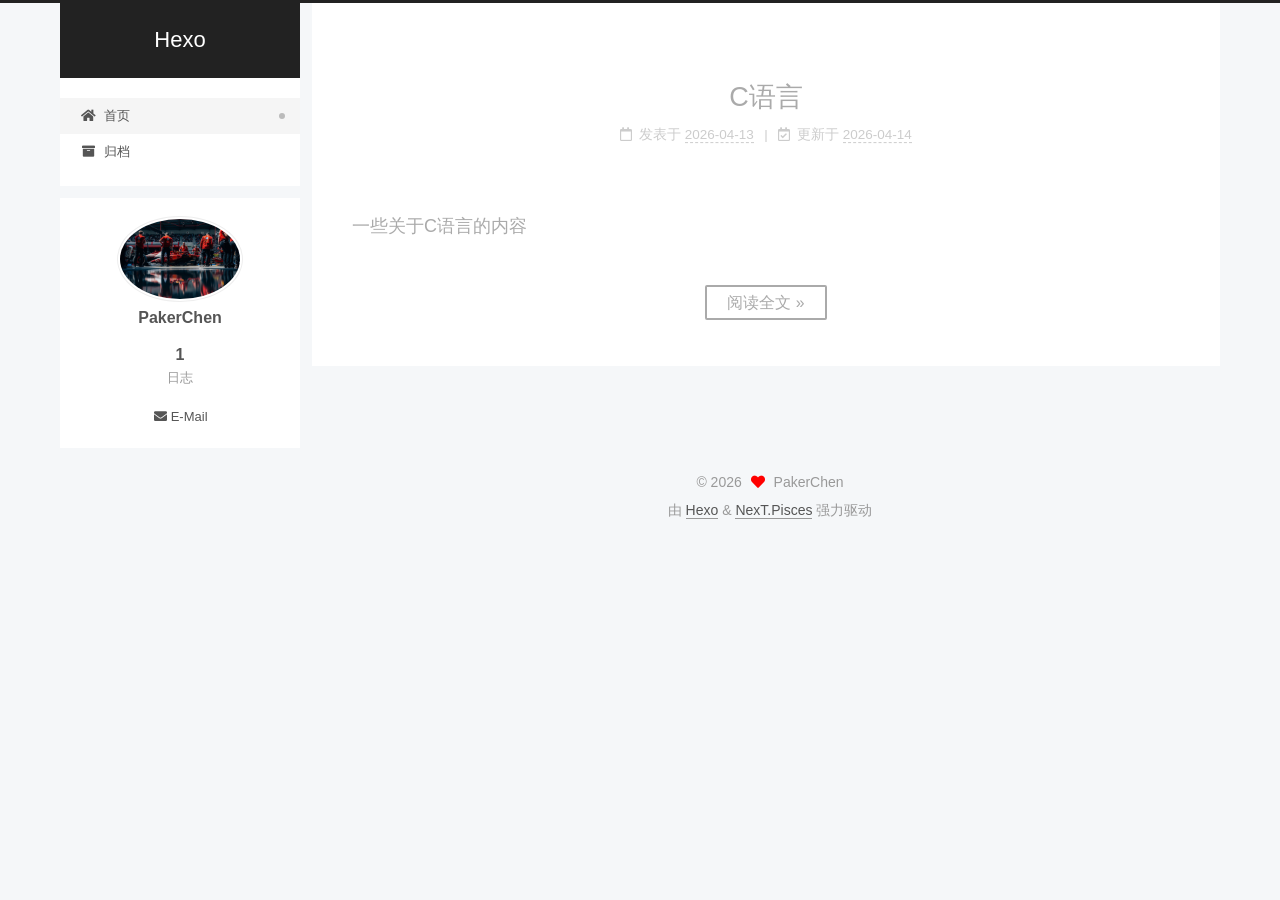
<file: index.html>
<!DOCTYPE html>
<html lang="zh-CN">
<head>
  <meta charset="UTF-8">
<meta name="viewport" content="width=device-width, initial-scale=1, maximum-scale=2">
<meta name="theme-color" content="#222">
<meta name="generator" content="Hexo 8.1.1">
  <link rel="apple-touch-icon" sizes="180x180" href="/images/apple-touch-icon-next.png">
  <link rel="icon" type="image/png" sizes="32x32" href="/images/favicon-32x32-next.png">
  <link rel="icon" type="image/png" sizes="16x16" href="/images/favicon-16x16-next.png">
  <link rel="mask-icon" href="/images/logo.svg" color="#222">

<link rel="stylesheet" href="/css/main.css">


<link rel="stylesheet" href="/lib/font-awesome/css/all.min.css">

<script id="hexo-configurations">
    var NexT = window.NexT || {};
    var CONFIG = {"hostname":"example.com","root":"/","scheme":"Pisces","version":"7.8.0","exturl":false,"sidebar":{"position":"left","display":"post","padding":18,"offset":12,"onmobile":false},"copycode":{"enable":false,"show_result":false,"style":null},"back2top":{"enable":true,"sidebar":false,"scrollpercent":false},"bookmark":{"enable":false,"color":"#222","save":"auto"},"fancybox":false,"mediumzoom":false,"lazyload":false,"pangu":false,"comments":{"style":"tabs","active":null,"storage":true,"lazyload":false,"nav":null},"algolia":{"hits":{"per_page":10},"labels":{"input_placeholder":"Search for Posts","hits_empty":"We didn't find any results for the search: ${query}","hits_stats":"${hits} results found in ${time} ms"}},"localsearch":{"enable":false,"trigger":"auto","top_n_per_article":1,"unescape":false,"preload":false},"motion":{"enable":true,"async":false,"transition":{"post_block":"fadeIn","post_header":"slideDownIn","post_body":"slideDownIn","coll_header":"slideLeftIn","sidebar":"slideUpIn"}}};
  </script>

  <meta property="og:type" content="website">
<meta property="og:title" content="Hexo">
<meta property="og:url" content="http://example.com/index.html">
<meta property="og:site_name" content="Hexo">
<meta property="og:locale" content="zh_CN">
<meta property="article:author" content="PakerChen">
<meta name="twitter:card" content="summary">

<link rel="canonical" href="http://example.com/">


<script id="page-configurations">
  // https://hexo.io/docs/variables.html
  CONFIG.page = {
    sidebar: "",
    isHome : true,
    isPost : false,
    lang   : 'zh-CN'
  };
</script>

  <title>Hexo</title>
  






  <noscript>
  <style>
  .use-motion .brand,
  .use-motion .menu-item,
  .sidebar-inner,
  .use-motion .post-block,
  .use-motion .pagination,
  .use-motion .comments,
  .use-motion .post-header,
  .use-motion .post-body,
  .use-motion .collection-header { opacity: initial; }

  .use-motion .site-title,
  .use-motion .site-subtitle {
    opacity: initial;
    top: initial;
  }

  .use-motion .logo-line-before i { left: initial; }
  .use-motion .logo-line-after i { right: initial; }
  </style>
</noscript>

</head>

<body itemscope itemtype="http://schema.org/WebPage">
  <div class="container use-motion">
    <div class="headband"></div>

    <header class="header" itemscope itemtype="http://schema.org/WPHeader">
      <div class="header-inner"><div class="site-brand-container">
  <div class="site-nav-toggle">
    <div class="toggle" aria-label="切换导航栏">
      <span class="toggle-line toggle-line-first"></span>
      <span class="toggle-line toggle-line-middle"></span>
      <span class="toggle-line toggle-line-last"></span>
    </div>
  </div>

  <div class="site-meta">

    <a href="/" class="brand" rel="start">
      <span class="logo-line-before"><i></i></span>
      <h1 class="site-title">Hexo</h1>
      <span class="logo-line-after"><i></i></span>
    </a>
  </div>

  <div class="site-nav-right">
    <div class="toggle popup-trigger">
    </div>
  </div>
</div>




<nav class="site-nav">
  <ul id="menu" class="main-menu menu">
        <li class="menu-item menu-item-home">

    <a href="/" rel="section"><i class="fa fa-home fa-fw"></i>首页</a>

  </li>
        <li class="menu-item menu-item-archives">

    <a href="/archives/" rel="section"><i class="fa fa-archive fa-fw"></i>归档</a>

  </li>
  </ul>
</nav>




</div>
    </header>

    
  <div class="back-to-top">
    <i class="fa fa-arrow-up"></i>
    <span>0%</span>
  </div>


    <main class="main">
      <div class="main-inner">
        <div class="content-wrap">
          

          <div class="content index posts-expand">
            
      
  
  
  <article itemscope itemtype="http://schema.org/Article" class="post-block" lang="zh-CN">
    <link itemprop="mainEntityOfPage" href="http://example.com/2026/04/13/my-first-blog/">

    <span hidden itemprop="author" itemscope itemtype="http://schema.org/Person">
      <meta itemprop="image" content="/images/ferrari.jpg">
      <meta itemprop="name" content="PakerChen">
      <meta itemprop="description" content="">
    </span>

    <span hidden itemprop="publisher" itemscope itemtype="http://schema.org/Organization">
      <meta itemprop="name" content="Hexo">
    </span>
      <header class="post-header">
        <h2 class="post-title" itemprop="name headline">
          
            <a href="/2026/04/13/my-first-blog/" class="post-title-link" itemprop="url">C语言</a>
        </h2>

        <div class="post-meta">
            <span class="post-meta-item">
              <span class="post-meta-item-icon">
                <i class="far fa-calendar"></i>
              </span>
              <span class="post-meta-item-text">发表于</span>

              <time title="创建时间：2026-04-13 20:50:56" itemprop="dateCreated datePublished" datetime="2026-04-13T20:50:56+08:00">2026-04-13</time>
            </span>
              <span class="post-meta-item">
                <span class="post-meta-item-icon">
                  <i class="far fa-calendar-check"></i>
                </span>
                <span class="post-meta-item-text">更新于</span>
                <time title="修改时间：2026-04-14 20:14:00" itemprop="dateModified" datetime="2026-04-14T20:14:00+08:00">2026-04-14</time>
              </span>

          

        </div>
      </header>

    
    
    
    <div class="post-body" itemprop="articleBody">

      
          <p>一些关于C语言的内容</p>
          <!--noindex-->
            <div class="post-button">
              <a class="btn" href="/2026/04/13/my-first-blog/#more" rel="contents">
                阅读全文 &raquo;
              </a>
            </div>
          <!--/noindex-->
        
      
    </div>

    
    
    
      <footer class="post-footer">
        <div class="post-eof"></div>
      </footer>
  </article>
  
  
  


  



          </div>
          

<script>
  window.addEventListener('tabs:register', () => {
    let { activeClass } = CONFIG.comments;
    if (CONFIG.comments.storage) {
      activeClass = localStorage.getItem('comments_active') || activeClass;
    }
    if (activeClass) {
      let activeTab = document.querySelector(`a[href="#comment-${activeClass}"]`);
      if (activeTab) {
        activeTab.click();
      }
    }
  });
  if (CONFIG.comments.storage) {
    window.addEventListener('tabs:click', event => {
      if (!event.target.matches('.tabs-comment .tab-content .tab-pane')) return;
      let commentClass = event.target.classList[1];
      localStorage.setItem('comments_active', commentClass);
    });
  }
</script>

        </div>
          
  
  <div class="toggle sidebar-toggle">
    <span class="toggle-line toggle-line-first"></span>
    <span class="toggle-line toggle-line-middle"></span>
    <span class="toggle-line toggle-line-last"></span>
  </div>

  <aside class="sidebar">
    <div class="sidebar-inner">

      <ul class="sidebar-nav motion-element">
        <li class="sidebar-nav-toc">
          文章目录
        </li>
        <li class="sidebar-nav-overview">
          站点概览
        </li>
      </ul>

      <!--noindex-->
      <div class="post-toc-wrap sidebar-panel">
      </div>
      <!--/noindex-->

      <div class="site-overview-wrap sidebar-panel">
        <div class="site-author motion-element" itemprop="author" itemscope itemtype="http://schema.org/Person">
    <img class="site-author-image" itemprop="image" alt="PakerChen"
      src="/images/ferrari.jpg">
  <p class="site-author-name" itemprop="name">PakerChen</p>
  <div class="site-description" itemprop="description"></div>
</div>
<div class="site-state-wrap motion-element">
  <nav class="site-state">
      <div class="site-state-item site-state-posts">
          <a href="/archives/">
        
          <span class="site-state-item-count">1</span>
          <span class="site-state-item-name">日志</span>
        </a>
      </div>
  </nav>
</div>
  <div class="links-of-author motion-element">
      <span class="links-of-author-item">
        <a href="mailto:jiantaocuc@163.com" title="E-Mail → mailto:jiantaocuc@163.com" rel="noopener" target="_blank"><i class="fa fa-envelope fa-fw"></i>E-Mail</a>
      </span>
  </div>



      </div>

    </div>
  </aside>
  <div id="sidebar-dimmer"></div>


      </div>
    </main>

    <footer class="footer">
      <div class="footer-inner">
        

        

<div class="copyright">
  
  &copy; 
  <span itemprop="copyrightYear">2026</span>
  <span class="with-love">
    <i class="fa fa-heart"></i>
  </span>
  <span class="author" itemprop="copyrightHolder">PakerChen</span>
</div>
  <div class="powered-by">由 <a href="https://hexo.io/" class="theme-link" rel="noopener" target="_blank">Hexo</a> & <a href="https://pisces.theme-next.org/" class="theme-link" rel="noopener" target="_blank">NexT.Pisces</a> 强力驱动
  </div>

        








      </div>
    </footer>
  </div>

  
  <script src="/lib/anime.min.js"></script>
  <script src="/lib/velocity/velocity.min.js"></script>
  <script src="/lib/velocity/velocity.ui.min.js"></script>

<script src="/js/utils.js"></script>

<script src="/js/motion.js"></script>


<script src="/js/schemes/pisces.js"></script>


<script src="/js/next-boot.js"></script>




  















  

  

</body>
</html>
</file>
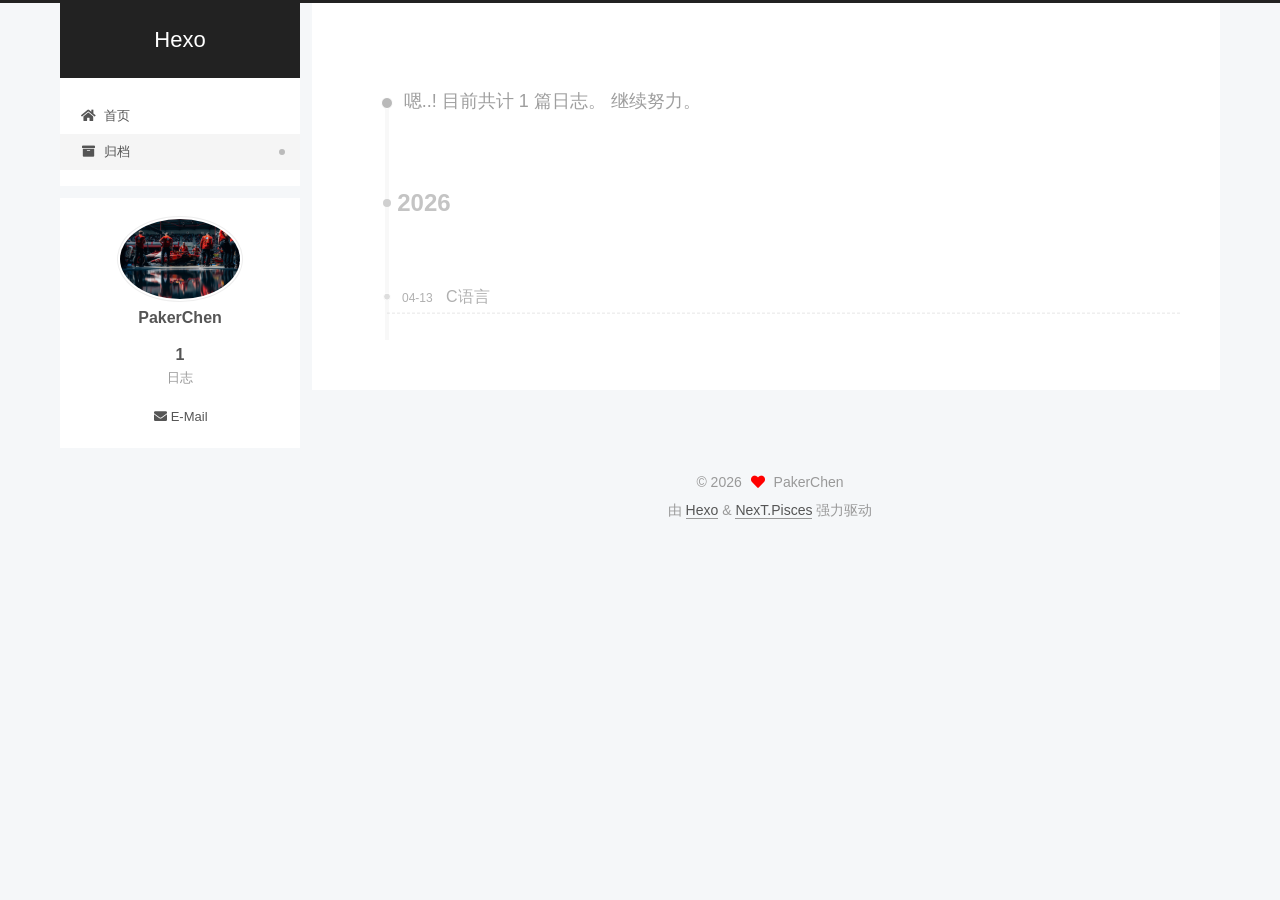
<file: archives/index.html>
<!DOCTYPE html>
<html lang="zh-CN">
<head>
  <meta charset="UTF-8">
<meta name="viewport" content="width=device-width, initial-scale=1, maximum-scale=2">
<meta name="theme-color" content="#222">
<meta name="generator" content="Hexo 8.1.1">
  <link rel="apple-touch-icon" sizes="180x180" href="/images/apple-touch-icon-next.png">
  <link rel="icon" type="image/png" sizes="32x32" href="/images/favicon-32x32-next.png">
  <link rel="icon" type="image/png" sizes="16x16" href="/images/favicon-16x16-next.png">
  <link rel="mask-icon" href="/images/logo.svg" color="#222">

<link rel="stylesheet" href="/css/main.css">


<link rel="stylesheet" href="/lib/font-awesome/css/all.min.css">

<script id="hexo-configurations">
    var NexT = window.NexT || {};
    var CONFIG = {"hostname":"example.com","root":"/","scheme":"Pisces","version":"7.8.0","exturl":false,"sidebar":{"position":"left","display":"post","padding":18,"offset":12,"onmobile":false},"copycode":{"enable":false,"show_result":false,"style":null},"back2top":{"enable":true,"sidebar":false,"scrollpercent":false},"bookmark":{"enable":false,"color":"#222","save":"auto"},"fancybox":false,"mediumzoom":false,"lazyload":false,"pangu":false,"comments":{"style":"tabs","active":null,"storage":true,"lazyload":false,"nav":null},"algolia":{"hits":{"per_page":10},"labels":{"input_placeholder":"Search for Posts","hits_empty":"We didn't find any results for the search: ${query}","hits_stats":"${hits} results found in ${time} ms"}},"localsearch":{"enable":false,"trigger":"auto","top_n_per_article":1,"unescape":false,"preload":false},"motion":{"enable":true,"async":false,"transition":{"post_block":"fadeIn","post_header":"slideDownIn","post_body":"slideDownIn","coll_header":"slideLeftIn","sidebar":"slideUpIn"}}};
  </script>

  <meta property="og:type" content="website">
<meta property="og:title" content="Hexo">
<meta property="og:url" content="http://example.com/archives/index.html">
<meta property="og:site_name" content="Hexo">
<meta property="og:locale" content="zh_CN">
<meta property="article:author" content="PakerChen">
<meta name="twitter:card" content="summary">

<link rel="canonical" href="http://example.com/archives/">


<script id="page-configurations">
  // https://hexo.io/docs/variables.html
  CONFIG.page = {
    sidebar: "",
    isHome : false,
    isPost : false,
    lang   : 'zh-CN'
  };
</script>

  <title>归档 | Hexo</title>
  






  <noscript>
  <style>
  .use-motion .brand,
  .use-motion .menu-item,
  .sidebar-inner,
  .use-motion .post-block,
  .use-motion .pagination,
  .use-motion .comments,
  .use-motion .post-header,
  .use-motion .post-body,
  .use-motion .collection-header { opacity: initial; }

  .use-motion .site-title,
  .use-motion .site-subtitle {
    opacity: initial;
    top: initial;
  }

  .use-motion .logo-line-before i { left: initial; }
  .use-motion .logo-line-after i { right: initial; }
  </style>
</noscript>

</head>

<body itemscope itemtype="http://schema.org/WebPage">
  <div class="container use-motion">
    <div class="headband"></div>

    <header class="header" itemscope itemtype="http://schema.org/WPHeader">
      <div class="header-inner"><div class="site-brand-container">
  <div class="site-nav-toggle">
    <div class="toggle" aria-label="切换导航栏">
      <span class="toggle-line toggle-line-first"></span>
      <span class="toggle-line toggle-line-middle"></span>
      <span class="toggle-line toggle-line-last"></span>
    </div>
  </div>

  <div class="site-meta">

    <a href="/" class="brand" rel="start">
      <span class="logo-line-before"><i></i></span>
      <h1 class="site-title">Hexo</h1>
      <span class="logo-line-after"><i></i></span>
    </a>
  </div>

  <div class="site-nav-right">
    <div class="toggle popup-trigger">
    </div>
  </div>
</div>




<nav class="site-nav">
  <ul id="menu" class="main-menu menu">
        <li class="menu-item menu-item-home">

    <a href="/" rel="section"><i class="fa fa-home fa-fw"></i>首页</a>

  </li>
        <li class="menu-item menu-item-archives">

    <a href="/archives/" rel="section"><i class="fa fa-archive fa-fw"></i>归档</a>

  </li>
  </ul>
</nav>




</div>
    </header>

    
  <div class="back-to-top">
    <i class="fa fa-arrow-up"></i>
    <span>0%</span>
  </div>


    <main class="main">
      <div class="main-inner">
        <div class="content-wrap">
          

          <div class="content archive">
            

  
  
  
  <div class="post-block">
    <div class="posts-collapse">
      <div class="collection-title">
        <span class="collection-header">嗯..! 目前共计 1 篇日志。 继续努力。</span>
      </div>

      
    <div class="collection-year">
      <span class="collection-header">2026</span>
    </div>

  <article itemscope itemtype="http://schema.org/Article">
    <header class="post-header">

      <div class="post-meta">
        <time itemprop="dateCreated"
              datetime="2026-04-13T20:50:56+08:00"
              content="2026-04-13">
          04-13
        </time>
      </div>

      <div class="post-title">
          <a class="post-title-link" href="/2026/04/13/my-first-blog/" itemprop="url">
            <span itemprop="name">C语言</span>
          </a>
      </div>

    </header>
  </article>


    </div>
  </div>
  
  
  

  



          </div>
          

<script>
  window.addEventListener('tabs:register', () => {
    let { activeClass } = CONFIG.comments;
    if (CONFIG.comments.storage) {
      activeClass = localStorage.getItem('comments_active') || activeClass;
    }
    if (activeClass) {
      let activeTab = document.querySelector(`a[href="#comment-${activeClass}"]`);
      if (activeTab) {
        activeTab.click();
      }
    }
  });
  if (CONFIG.comments.storage) {
    window.addEventListener('tabs:click', event => {
      if (!event.target.matches('.tabs-comment .tab-content .tab-pane')) return;
      let commentClass = event.target.classList[1];
      localStorage.setItem('comments_active', commentClass);
    });
  }
</script>

        </div>
          
  
  <div class="toggle sidebar-toggle">
    <span class="toggle-line toggle-line-first"></span>
    <span class="toggle-line toggle-line-middle"></span>
    <span class="toggle-line toggle-line-last"></span>
  </div>

  <aside class="sidebar">
    <div class="sidebar-inner">

      <ul class="sidebar-nav motion-element">
        <li class="sidebar-nav-toc">
          文章目录
        </li>
        <li class="sidebar-nav-overview">
          站点概览
        </li>
      </ul>

      <!--noindex-->
      <div class="post-toc-wrap sidebar-panel">
      </div>
      <!--/noindex-->

      <div class="site-overview-wrap sidebar-panel">
        <div class="site-author motion-element" itemprop="author" itemscope itemtype="http://schema.org/Person">
    <img class="site-author-image" itemprop="image" alt="PakerChen"
      src="/images/ferrari.jpg">
  <p class="site-author-name" itemprop="name">PakerChen</p>
  <div class="site-description" itemprop="description"></div>
</div>
<div class="site-state-wrap motion-element">
  <nav class="site-state">
      <div class="site-state-item site-state-posts">
          <a href="/archives/">
        
          <span class="site-state-item-count">1</span>
          <span class="site-state-item-name">日志</span>
        </a>
      </div>
  </nav>
</div>
  <div class="links-of-author motion-element">
      <span class="links-of-author-item">
        <a href="mailto:jiantaocuc@163.com" title="E-Mail → mailto:jiantaocuc@163.com" rel="noopener" target="_blank"><i class="fa fa-envelope fa-fw"></i>E-Mail</a>
      </span>
  </div>



      </div>

    </div>
  </aside>
  <div id="sidebar-dimmer"></div>


      </div>
    </main>

    <footer class="footer">
      <div class="footer-inner">
        

        

<div class="copyright">
  
  &copy; 
  <span itemprop="copyrightYear">2026</span>
  <span class="with-love">
    <i class="fa fa-heart"></i>
  </span>
  <span class="author" itemprop="copyrightHolder">PakerChen</span>
</div>
  <div class="powered-by">由 <a href="https://hexo.io/" class="theme-link" rel="noopener" target="_blank">Hexo</a> & <a href="https://pisces.theme-next.org/" class="theme-link" rel="noopener" target="_blank">NexT.Pisces</a> 强力驱动
  </div>

        








      </div>
    </footer>
  </div>

  
  <script src="/lib/anime.min.js"></script>
  <script src="/lib/velocity/velocity.min.js"></script>
  <script src="/lib/velocity/velocity.ui.min.js"></script>

<script src="/js/utils.js"></script>

<script src="/js/motion.js"></script>


<script src="/js/schemes/pisces.js"></script>


<script src="/js/next-boot.js"></script>




  















  

  

</body>
</html>
</file>
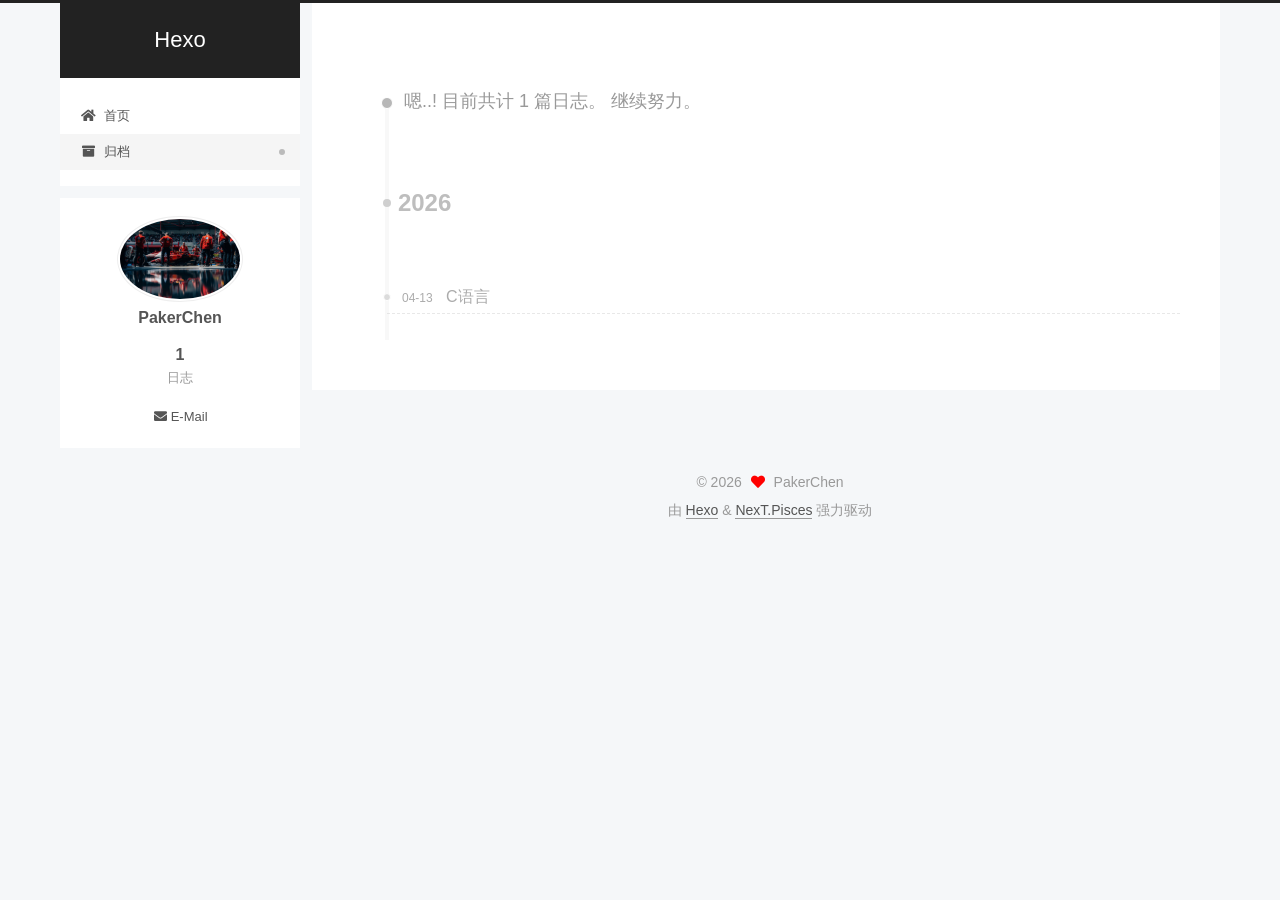
<file: archives/2026/index.html>
<!DOCTYPE html>
<html lang="zh-CN">
<head>
  <meta charset="UTF-8">
<meta name="viewport" content="width=device-width, initial-scale=1, maximum-scale=2">
<meta name="theme-color" content="#222">
<meta name="generator" content="Hexo 8.1.1">
  <link rel="apple-touch-icon" sizes="180x180" href="/images/apple-touch-icon-next.png">
  <link rel="icon" type="image/png" sizes="32x32" href="/images/favicon-32x32-next.png">
  <link rel="icon" type="image/png" sizes="16x16" href="/images/favicon-16x16-next.png">
  <link rel="mask-icon" href="/images/logo.svg" color="#222">

<link rel="stylesheet" href="/css/main.css">


<link rel="stylesheet" href="/lib/font-awesome/css/all.min.css">

<script id="hexo-configurations">
    var NexT = window.NexT || {};
    var CONFIG = {"hostname":"example.com","root":"/","scheme":"Pisces","version":"7.8.0","exturl":false,"sidebar":{"position":"left","display":"post","padding":18,"offset":12,"onmobile":false},"copycode":{"enable":false,"show_result":false,"style":null},"back2top":{"enable":true,"sidebar":false,"scrollpercent":false},"bookmark":{"enable":false,"color":"#222","save":"auto"},"fancybox":false,"mediumzoom":false,"lazyload":false,"pangu":false,"comments":{"style":"tabs","active":null,"storage":true,"lazyload":false,"nav":null},"algolia":{"hits":{"per_page":10},"labels":{"input_placeholder":"Search for Posts","hits_empty":"We didn't find any results for the search: ${query}","hits_stats":"${hits} results found in ${time} ms"}},"localsearch":{"enable":false,"trigger":"auto","top_n_per_article":1,"unescape":false,"preload":false},"motion":{"enable":true,"async":false,"transition":{"post_block":"fadeIn","post_header":"slideDownIn","post_body":"slideDownIn","coll_header":"slideLeftIn","sidebar":"slideUpIn"}}};
  </script>

  <meta property="og:type" content="website">
<meta property="og:title" content="Hexo">
<meta property="og:url" content="http://example.com/archives/2026/index.html">
<meta property="og:site_name" content="Hexo">
<meta property="og:locale" content="zh_CN">
<meta property="article:author" content="PakerChen">
<meta name="twitter:card" content="summary">

<link rel="canonical" href="http://example.com/archives/2026/">


<script id="page-configurations">
  // https://hexo.io/docs/variables.html
  CONFIG.page = {
    sidebar: "",
    isHome : false,
    isPost : false,
    lang   : 'zh-CN'
  };
</script>

  <title>归档 | Hexo</title>
  






  <noscript>
  <style>
  .use-motion .brand,
  .use-motion .menu-item,
  .sidebar-inner,
  .use-motion .post-block,
  .use-motion .pagination,
  .use-motion .comments,
  .use-motion .post-header,
  .use-motion .post-body,
  .use-motion .collection-header { opacity: initial; }

  .use-motion .site-title,
  .use-motion .site-subtitle {
    opacity: initial;
    top: initial;
  }

  .use-motion .logo-line-before i { left: initial; }
  .use-motion .logo-line-after i { right: initial; }
  </style>
</noscript>

</head>

<body itemscope itemtype="http://schema.org/WebPage">
  <div class="container use-motion">
    <div class="headband"></div>

    <header class="header" itemscope itemtype="http://schema.org/WPHeader">
      <div class="header-inner"><div class="site-brand-container">
  <div class="site-nav-toggle">
    <div class="toggle" aria-label="切换导航栏">
      <span class="toggle-line toggle-line-first"></span>
      <span class="toggle-line toggle-line-middle"></span>
      <span class="toggle-line toggle-line-last"></span>
    </div>
  </div>

  <div class="site-meta">

    <a href="/" class="brand" rel="start">
      <span class="logo-line-before"><i></i></span>
      <h1 class="site-title">Hexo</h1>
      <span class="logo-line-after"><i></i></span>
    </a>
  </div>

  <div class="site-nav-right">
    <div class="toggle popup-trigger">
    </div>
  </div>
</div>




<nav class="site-nav">
  <ul id="menu" class="main-menu menu">
        <li class="menu-item menu-item-home">

    <a href="/" rel="section"><i class="fa fa-home fa-fw"></i>首页</a>

  </li>
        <li class="menu-item menu-item-archives">

    <a href="/archives/" rel="section"><i class="fa fa-archive fa-fw"></i>归档</a>

  </li>
  </ul>
</nav>




</div>
    </header>

    
  <div class="back-to-top">
    <i class="fa fa-arrow-up"></i>
    <span>0%</span>
  </div>


    <main class="main">
      <div class="main-inner">
        <div class="content-wrap">
          

          <div class="content archive">
            

  
  
  
  <div class="post-block">
    <div class="posts-collapse">
      <div class="collection-title">
        <span class="collection-header">嗯..! 目前共计 1 篇日志。 继续努力。</span>
      </div>

      
    <div class="collection-year">
      <span class="collection-header">2026</span>
    </div>

  <article itemscope itemtype="http://schema.org/Article">
    <header class="post-header">

      <div class="post-meta">
        <time itemprop="dateCreated"
              datetime="2026-04-13T20:50:56+08:00"
              content="2026-04-13">
          04-13
        </time>
      </div>

      <div class="post-title">
          <a class="post-title-link" href="/2026/04/13/my-first-blog/" itemprop="url">
            <span itemprop="name">C语言</span>
          </a>
      </div>

    </header>
  </article>


    </div>
  </div>
  
  
  

  



          </div>
          

<script>
  window.addEventListener('tabs:register', () => {
    let { activeClass } = CONFIG.comments;
    if (CONFIG.comments.storage) {
      activeClass = localStorage.getItem('comments_active') || activeClass;
    }
    if (activeClass) {
      let activeTab = document.querySelector(`a[href="#comment-${activeClass}"]`);
      if (activeTab) {
        activeTab.click();
      }
    }
  });
  if (CONFIG.comments.storage) {
    window.addEventListener('tabs:click', event => {
      if (!event.target.matches('.tabs-comment .tab-content .tab-pane')) return;
      let commentClass = event.target.classList[1];
      localStorage.setItem('comments_active', commentClass);
    });
  }
</script>

        </div>
          
  
  <div class="toggle sidebar-toggle">
    <span class="toggle-line toggle-line-first"></span>
    <span class="toggle-line toggle-line-middle"></span>
    <span class="toggle-line toggle-line-last"></span>
  </div>

  <aside class="sidebar">
    <div class="sidebar-inner">

      <ul class="sidebar-nav motion-element">
        <li class="sidebar-nav-toc">
          文章目录
        </li>
        <li class="sidebar-nav-overview">
          站点概览
        </li>
      </ul>

      <!--noindex-->
      <div class="post-toc-wrap sidebar-panel">
      </div>
      <!--/noindex-->

      <div class="site-overview-wrap sidebar-panel">
        <div class="site-author motion-element" itemprop="author" itemscope itemtype="http://schema.org/Person">
    <img class="site-author-image" itemprop="image" alt="PakerChen"
      src="/images/ferrari.jpg">
  <p class="site-author-name" itemprop="name">PakerChen</p>
  <div class="site-description" itemprop="description"></div>
</div>
<div class="site-state-wrap motion-element">
  <nav class="site-state">
      <div class="site-state-item site-state-posts">
          <a href="/archives/">
        
          <span class="site-state-item-count">1</span>
          <span class="site-state-item-name">日志</span>
        </a>
      </div>
  </nav>
</div>
  <div class="links-of-author motion-element">
      <span class="links-of-author-item">
        <a href="mailto:jiantaocuc@163.com" title="E-Mail → mailto:jiantaocuc@163.com" rel="noopener" target="_blank"><i class="fa fa-envelope fa-fw"></i>E-Mail</a>
      </span>
  </div>



      </div>

    </div>
  </aside>
  <div id="sidebar-dimmer"></div>


      </div>
    </main>

    <footer class="footer">
      <div class="footer-inner">
        

        

<div class="copyright">
  
  &copy; 
  <span itemprop="copyrightYear">2026</span>
  <span class="with-love">
    <i class="fa fa-heart"></i>
  </span>
  <span class="author" itemprop="copyrightHolder">PakerChen</span>
</div>
  <div class="powered-by">由 <a href="https://hexo.io/" class="theme-link" rel="noopener" target="_blank">Hexo</a> & <a href="https://pisces.theme-next.org/" class="theme-link" rel="noopener" target="_blank">NexT.Pisces</a> 强力驱动
  </div>

        








      </div>
    </footer>
  </div>

  
  <script src="/lib/anime.min.js"></script>
  <script src="/lib/velocity/velocity.min.js"></script>
  <script src="/lib/velocity/velocity.ui.min.js"></script>

<script src="/js/utils.js"></script>

<script src="/js/motion.js"></script>


<script src="/js/schemes/pisces.js"></script>


<script src="/js/next-boot.js"></script>




  















  

  

</body>
</html>
</file>
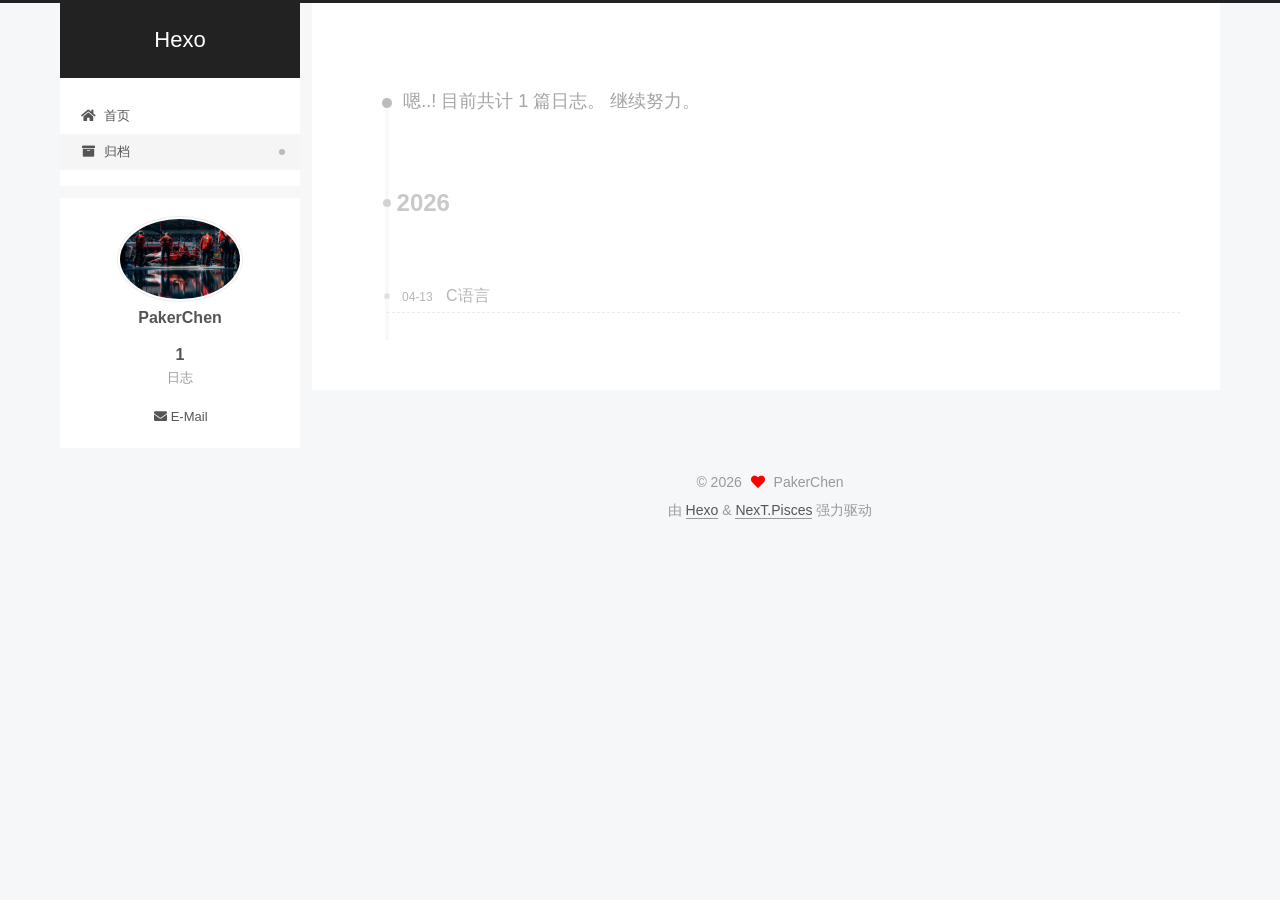
<file: archives/2026/04/index.html>
<!DOCTYPE html>
<html lang="zh-CN">
<head>
  <meta charset="UTF-8">
<meta name="viewport" content="width=device-width, initial-scale=1, maximum-scale=2">
<meta name="theme-color" content="#222">
<meta name="generator" content="Hexo 8.1.1">
  <link rel="apple-touch-icon" sizes="180x180" href="/images/apple-touch-icon-next.png">
  <link rel="icon" type="image/png" sizes="32x32" href="/images/favicon-32x32-next.png">
  <link rel="icon" type="image/png" sizes="16x16" href="/images/favicon-16x16-next.png">
  <link rel="mask-icon" href="/images/logo.svg" color="#222">

<link rel="stylesheet" href="/css/main.css">


<link rel="stylesheet" href="/lib/font-awesome/css/all.min.css">

<script id="hexo-configurations">
    var NexT = window.NexT || {};
    var CONFIG = {"hostname":"example.com","root":"/","scheme":"Pisces","version":"7.8.0","exturl":false,"sidebar":{"position":"left","display":"post","padding":18,"offset":12,"onmobile":false},"copycode":{"enable":false,"show_result":false,"style":null},"back2top":{"enable":true,"sidebar":false,"scrollpercent":false},"bookmark":{"enable":false,"color":"#222","save":"auto"},"fancybox":false,"mediumzoom":false,"lazyload":false,"pangu":false,"comments":{"style":"tabs","active":null,"storage":true,"lazyload":false,"nav":null},"algolia":{"hits":{"per_page":10},"labels":{"input_placeholder":"Search for Posts","hits_empty":"We didn't find any results for the search: ${query}","hits_stats":"${hits} results found in ${time} ms"}},"localsearch":{"enable":false,"trigger":"auto","top_n_per_article":1,"unescape":false,"preload":false},"motion":{"enable":true,"async":false,"transition":{"post_block":"fadeIn","post_header":"slideDownIn","post_body":"slideDownIn","coll_header":"slideLeftIn","sidebar":"slideUpIn"}}};
  </script>

  <meta property="og:type" content="website">
<meta property="og:title" content="Hexo">
<meta property="og:url" content="http://example.com/archives/2026/04/index.html">
<meta property="og:site_name" content="Hexo">
<meta property="og:locale" content="zh_CN">
<meta property="article:author" content="PakerChen">
<meta name="twitter:card" content="summary">

<link rel="canonical" href="http://example.com/archives/2026/04/">


<script id="page-configurations">
  // https://hexo.io/docs/variables.html
  CONFIG.page = {
    sidebar: "",
    isHome : false,
    isPost : false,
    lang   : 'zh-CN'
  };
</script>

  <title>归档 | Hexo</title>
  






  <noscript>
  <style>
  .use-motion .brand,
  .use-motion .menu-item,
  .sidebar-inner,
  .use-motion .post-block,
  .use-motion .pagination,
  .use-motion .comments,
  .use-motion .post-header,
  .use-motion .post-body,
  .use-motion .collection-header { opacity: initial; }

  .use-motion .site-title,
  .use-motion .site-subtitle {
    opacity: initial;
    top: initial;
  }

  .use-motion .logo-line-before i { left: initial; }
  .use-motion .logo-line-after i { right: initial; }
  </style>
</noscript>

</head>

<body itemscope itemtype="http://schema.org/WebPage">
  <div class="container use-motion">
    <div class="headband"></div>

    <header class="header" itemscope itemtype="http://schema.org/WPHeader">
      <div class="header-inner"><div class="site-brand-container">
  <div class="site-nav-toggle">
    <div class="toggle" aria-label="切换导航栏">
      <span class="toggle-line toggle-line-first"></span>
      <span class="toggle-line toggle-line-middle"></span>
      <span class="toggle-line toggle-line-last"></span>
    </div>
  </div>

  <div class="site-meta">

    <a href="/" class="brand" rel="start">
      <span class="logo-line-before"><i></i></span>
      <h1 class="site-title">Hexo</h1>
      <span class="logo-line-after"><i></i></span>
    </a>
  </div>

  <div class="site-nav-right">
    <div class="toggle popup-trigger">
    </div>
  </div>
</div>




<nav class="site-nav">
  <ul id="menu" class="main-menu menu">
        <li class="menu-item menu-item-home">

    <a href="/" rel="section"><i class="fa fa-home fa-fw"></i>首页</a>

  </li>
        <li class="menu-item menu-item-archives">

    <a href="/archives/" rel="section"><i class="fa fa-archive fa-fw"></i>归档</a>

  </li>
  </ul>
</nav>




</div>
    </header>

    
  <div class="back-to-top">
    <i class="fa fa-arrow-up"></i>
    <span>0%</span>
  </div>


    <main class="main">
      <div class="main-inner">
        <div class="content-wrap">
          

          <div class="content archive">
            

  
  
  
  <div class="post-block">
    <div class="posts-collapse">
      <div class="collection-title">
        <span class="collection-header">嗯..! 目前共计 1 篇日志。 继续努力。</span>
      </div>

      
    <div class="collection-year">
      <span class="collection-header">2026</span>
    </div>

  <article itemscope itemtype="http://schema.org/Article">
    <header class="post-header">

      <div class="post-meta">
        <time itemprop="dateCreated"
              datetime="2026-04-13T20:50:56+08:00"
              content="2026-04-13">
          04-13
        </time>
      </div>

      <div class="post-title">
          <a class="post-title-link" href="/2026/04/13/my-first-blog/" itemprop="url">
            <span itemprop="name">C语言</span>
          </a>
      </div>

    </header>
  </article>


    </div>
  </div>
  
  
  

  



          </div>
          

<script>
  window.addEventListener('tabs:register', () => {
    let { activeClass } = CONFIG.comments;
    if (CONFIG.comments.storage) {
      activeClass = localStorage.getItem('comments_active') || activeClass;
    }
    if (activeClass) {
      let activeTab = document.querySelector(`a[href="#comment-${activeClass}"]`);
      if (activeTab) {
        activeTab.click();
      }
    }
  });
  if (CONFIG.comments.storage) {
    window.addEventListener('tabs:click', event => {
      if (!event.target.matches('.tabs-comment .tab-content .tab-pane')) return;
      let commentClass = event.target.classList[1];
      localStorage.setItem('comments_active', commentClass);
    });
  }
</script>

        </div>
          
  
  <div class="toggle sidebar-toggle">
    <span class="toggle-line toggle-line-first"></span>
    <span class="toggle-line toggle-line-middle"></span>
    <span class="toggle-line toggle-line-last"></span>
  </div>

  <aside class="sidebar">
    <div class="sidebar-inner">

      <ul class="sidebar-nav motion-element">
        <li class="sidebar-nav-toc">
          文章目录
        </li>
        <li class="sidebar-nav-overview">
          站点概览
        </li>
      </ul>

      <!--noindex-->
      <div class="post-toc-wrap sidebar-panel">
      </div>
      <!--/noindex-->

      <div class="site-overview-wrap sidebar-panel">
        <div class="site-author motion-element" itemprop="author" itemscope itemtype="http://schema.org/Person">
    <img class="site-author-image" itemprop="image" alt="PakerChen"
      src="/images/ferrari.jpg">
  <p class="site-author-name" itemprop="name">PakerChen</p>
  <div class="site-description" itemprop="description"></div>
</div>
<div class="site-state-wrap motion-element">
  <nav class="site-state">
      <div class="site-state-item site-state-posts">
          <a href="/archives/">
        
          <span class="site-state-item-count">1</span>
          <span class="site-state-item-name">日志</span>
        </a>
      </div>
  </nav>
</div>
  <div class="links-of-author motion-element">
      <span class="links-of-author-item">
        <a href="mailto:jiantaocuc@163.com" title="E-Mail → mailto:jiantaocuc@163.com" rel="noopener" target="_blank"><i class="fa fa-envelope fa-fw"></i>E-Mail</a>
      </span>
  </div>



      </div>

    </div>
  </aside>
  <div id="sidebar-dimmer"></div>


      </div>
    </main>

    <footer class="footer">
      <div class="footer-inner">
        

        

<div class="copyright">
  
  &copy; 
  <span itemprop="copyrightYear">2026</span>
  <span class="with-love">
    <i class="fa fa-heart"></i>
  </span>
  <span class="author" itemprop="copyrightHolder">PakerChen</span>
</div>
  <div class="powered-by">由 <a href="https://hexo.io/" class="theme-link" rel="noopener" target="_blank">Hexo</a> & <a href="https://pisces.theme-next.org/" class="theme-link" rel="noopener" target="_blank">NexT.Pisces</a> 强力驱动
  </div>

        








      </div>
    </footer>
  </div>

  
  <script src="/lib/anime.min.js"></script>
  <script src="/lib/velocity/velocity.min.js"></script>
  <script src="/lib/velocity/velocity.ui.min.js"></script>

<script src="/js/utils.js"></script>

<script src="/js/motion.js"></script>


<script src="/js/schemes/pisces.js"></script>


<script src="/js/next-boot.js"></script>




  















  

  

</body>
</html>
</file>
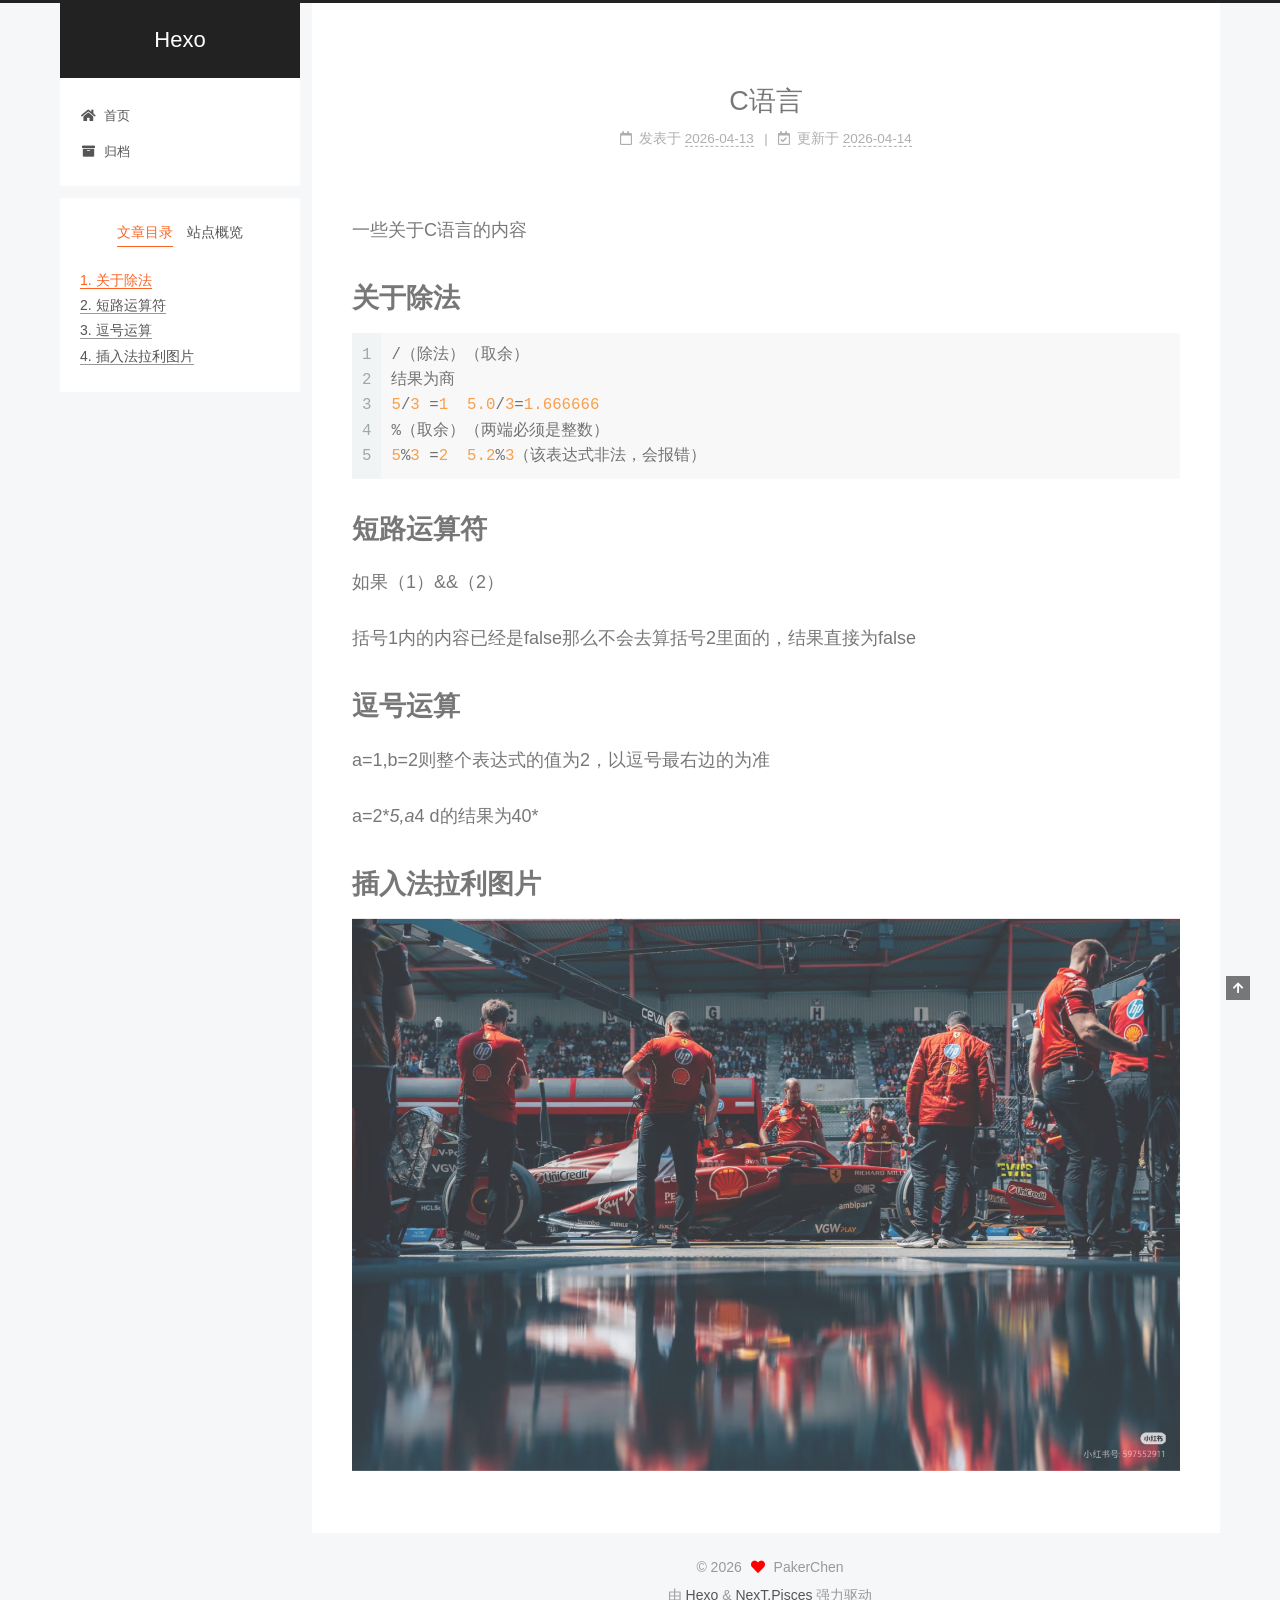
<file: 2026/04/13/my-first-blog/index.html>
<!DOCTYPE html>
<html lang="zh-CN">
<head>
  <meta charset="UTF-8">
<meta name="viewport" content="width=device-width, initial-scale=1, maximum-scale=2">
<meta name="theme-color" content="#222">
<meta name="generator" content="Hexo 8.1.1">
  <link rel="apple-touch-icon" sizes="180x180" href="/images/apple-touch-icon-next.png">
  <link rel="icon" type="image/png" sizes="32x32" href="/images/favicon-32x32-next.png">
  <link rel="icon" type="image/png" sizes="16x16" href="/images/favicon-16x16-next.png">
  <link rel="mask-icon" href="/images/logo.svg" color="#222">

<link rel="stylesheet" href="/css/main.css">


<link rel="stylesheet" href="/lib/font-awesome/css/all.min.css">

<script id="hexo-configurations">
    var NexT = window.NexT || {};
    var CONFIG = {"hostname":"example.com","root":"/","scheme":"Pisces","version":"7.8.0","exturl":false,"sidebar":{"position":"left","display":"post","padding":18,"offset":12,"onmobile":false},"copycode":{"enable":false,"show_result":false,"style":null},"back2top":{"enable":true,"sidebar":false,"scrollpercent":false},"bookmark":{"enable":false,"color":"#222","save":"auto"},"fancybox":false,"mediumzoom":false,"lazyload":false,"pangu":false,"comments":{"style":"tabs","active":null,"storage":true,"lazyload":false,"nav":null},"algolia":{"hits":{"per_page":10},"labels":{"input_placeholder":"Search for Posts","hits_empty":"We didn't find any results for the search: ${query}","hits_stats":"${hits} results found in ${time} ms"}},"localsearch":{"enable":false,"trigger":"auto","top_n_per_article":1,"unescape":false,"preload":false},"motion":{"enable":true,"async":false,"transition":{"post_block":"fadeIn","post_header":"slideDownIn","post_body":"slideDownIn","coll_header":"slideLeftIn","sidebar":"slideUpIn"}}};
  </script>

  <meta name="description" content="一些关于C语言的内容">
<meta property="og:type" content="article">
<meta property="og:title" content="C语言">
<meta property="og:url" content="http://example.com/2026/04/13/my-first-blog/index.html">
<meta property="og:site_name" content="Hexo">
<meta property="og:description" content="一些关于C语言的内容">
<meta property="og:locale" content="zh_CN">
<meta property="og:image" content="http://example.com/images/%E6%B3%95%E6%8B%89%E5%88%A9%E5%A3%81%E7%BA%B8.jpg">
<meta property="article:published_time" content="2026-04-13T12:50:56.000Z">
<meta property="article:modified_time" content="2026-04-14T12:14:00.210Z">
<meta property="article:author" content="PakerChen">
<meta name="twitter:card" content="summary">
<meta name="twitter:image" content="http://example.com/images/%E6%B3%95%E6%8B%89%E5%88%A9%E5%A3%81%E7%BA%B8.jpg">

<link rel="canonical" href="http://example.com/2026/04/13/my-first-blog/">


<script id="page-configurations">
  // https://hexo.io/docs/variables.html
  CONFIG.page = {
    sidebar: "",
    isHome : false,
    isPost : true,
    lang   : 'zh-CN'
  };
</script>

  <title>C语言 | Hexo</title>
  






  <noscript>
  <style>
  .use-motion .brand,
  .use-motion .menu-item,
  .sidebar-inner,
  .use-motion .post-block,
  .use-motion .pagination,
  .use-motion .comments,
  .use-motion .post-header,
  .use-motion .post-body,
  .use-motion .collection-header { opacity: initial; }

  .use-motion .site-title,
  .use-motion .site-subtitle {
    opacity: initial;
    top: initial;
  }

  .use-motion .logo-line-before i { left: initial; }
  .use-motion .logo-line-after i { right: initial; }
  </style>
</noscript>

</head>

<body itemscope itemtype="http://schema.org/WebPage">
  <div class="container use-motion">
    <div class="headband"></div>

    <header class="header" itemscope itemtype="http://schema.org/WPHeader">
      <div class="header-inner"><div class="site-brand-container">
  <div class="site-nav-toggle">
    <div class="toggle" aria-label="切换导航栏">
      <span class="toggle-line toggle-line-first"></span>
      <span class="toggle-line toggle-line-middle"></span>
      <span class="toggle-line toggle-line-last"></span>
    </div>
  </div>

  <div class="site-meta">

    <a href="/" class="brand" rel="start">
      <span class="logo-line-before"><i></i></span>
      <h1 class="site-title">Hexo</h1>
      <span class="logo-line-after"><i></i></span>
    </a>
  </div>

  <div class="site-nav-right">
    <div class="toggle popup-trigger">
    </div>
  </div>
</div>




<nav class="site-nav">
  <ul id="menu" class="main-menu menu">
        <li class="menu-item menu-item-home">

    <a href="/" rel="section"><i class="fa fa-home fa-fw"></i>首页</a>

  </li>
        <li class="menu-item menu-item-archives">

    <a href="/archives/" rel="section"><i class="fa fa-archive fa-fw"></i>归档</a>

  </li>
  </ul>
</nav>




</div>
    </header>

    
  <div class="back-to-top">
    <i class="fa fa-arrow-up"></i>
    <span>0%</span>
  </div>


    <main class="main">
      <div class="main-inner">
        <div class="content-wrap">
          

          <div class="content post posts-expand">
            

    
  
  
  <article itemscope itemtype="http://schema.org/Article" class="post-block" lang="zh-CN">
    <link itemprop="mainEntityOfPage" href="http://example.com/2026/04/13/my-first-blog/">

    <span hidden itemprop="author" itemscope itemtype="http://schema.org/Person">
      <meta itemprop="image" content="/images/ferrari.jpg">
      <meta itemprop="name" content="PakerChen">
      <meta itemprop="description" content="">
    </span>

    <span hidden itemprop="publisher" itemscope itemtype="http://schema.org/Organization">
      <meta itemprop="name" content="Hexo">
    </span>
      <header class="post-header">
        <h1 class="post-title" itemprop="name headline">
          C语言
        </h1>

        <div class="post-meta">
            <span class="post-meta-item">
              <span class="post-meta-item-icon">
                <i class="far fa-calendar"></i>
              </span>
              <span class="post-meta-item-text">发表于</span>

              <time title="创建时间：2026-04-13 20:50:56" itemprop="dateCreated datePublished" datetime="2026-04-13T20:50:56+08:00">2026-04-13</time>
            </span>
              <span class="post-meta-item">
                <span class="post-meta-item-icon">
                  <i class="far fa-calendar-check"></i>
                </span>
                <span class="post-meta-item-text">更新于</span>
                <time title="修改时间：2026-04-14 20:14:00" itemprop="dateModified" datetime="2026-04-14T20:14:00+08:00">2026-04-14</time>
              </span>

          

        </div>
      </header>

    
    
    
    <div class="post-body" itemprop="articleBody">

      
        <p>一些关于C语言的内容</p>
<span id="more"></span>
<h1 id="关于除法"><a href="#关于除法" class="headerlink" title="关于除法"></a>关于除法</h1><figure class="highlight c"><table><tr><td class="gutter"><pre><span class="line">1</span><br><span class="line">2</span><br><span class="line">3</span><br><span class="line">4</span><br><span class="line">5</span><br></pre></td><td class="code"><pre><span class="line">/（除法）（取余）</span><br><span class="line">结果为商</span><br><span class="line"><span class="number">5</span>/<span class="number">3</span> =<span class="number">1</span>  <span class="number">5.0</span>/<span class="number">3</span>=<span class="number">1.666666</span></span><br><span class="line">%（取余）（两端必须是整数）</span><br><span class="line"><span class="number">5</span>%<span class="number">3</span> =<span class="number">2</span>  <span class="number">5.2</span>%<span class="number">3</span>（该表达式非法，会报错）</span><br></pre></td></tr></table></figure>

<h1 id="短路运算符"><a href="#短路运算符" class="headerlink" title="短路运算符"></a>短路运算符</h1><p>如果（1）&amp;&amp;（2）</p>
<p>括号1内的内容已经是false那么不会去算括号2里面的，结果直接为false</p>
<h1 id="逗号运算"><a href="#逗号运算" class="headerlink" title="逗号运算"></a>逗号运算</h1><p>a&#x3D;1,b&#x3D;2则整个表达式的值为2，以逗号最右边的为准</p>
<p>a&#x3D;2*<em>5,a</em>4  d的结果为40*</p>
<h1 id="插入法拉利图片"><a href="#插入法拉利图片" class="headerlink" title="插入法拉利图片"></a>插入法拉利图片</h1><p><img src="/images/%E6%B3%95%E6%8B%89%E5%88%A9%E5%A3%81%E7%BA%B8.jpg" alt="法拉利"></p>

    </div>

    
    
    

      <footer class="post-footer">

        


        
      </footer>
    
  </article>
  
  
  



          </div>
          

<script>
  window.addEventListener('tabs:register', () => {
    let { activeClass } = CONFIG.comments;
    if (CONFIG.comments.storage) {
      activeClass = localStorage.getItem('comments_active') || activeClass;
    }
    if (activeClass) {
      let activeTab = document.querySelector(`a[href="#comment-${activeClass}"]`);
      if (activeTab) {
        activeTab.click();
      }
    }
  });
  if (CONFIG.comments.storage) {
    window.addEventListener('tabs:click', event => {
      if (!event.target.matches('.tabs-comment .tab-content .tab-pane')) return;
      let commentClass = event.target.classList[1];
      localStorage.setItem('comments_active', commentClass);
    });
  }
</script>

        </div>
          
  
  <div class="toggle sidebar-toggle">
    <span class="toggle-line toggle-line-first"></span>
    <span class="toggle-line toggle-line-middle"></span>
    <span class="toggle-line toggle-line-last"></span>
  </div>

  <aside class="sidebar">
    <div class="sidebar-inner">

      <ul class="sidebar-nav motion-element">
        <li class="sidebar-nav-toc">
          文章目录
        </li>
        <li class="sidebar-nav-overview">
          站点概览
        </li>
      </ul>

      <!--noindex-->
      <div class="post-toc-wrap sidebar-panel">
          <div class="post-toc motion-element"><ol class="nav"><li class="nav-item nav-level-1"><a class="nav-link" href="#%E5%85%B3%E4%BA%8E%E9%99%A4%E6%B3%95"><span class="nav-number">1.</span> <span class="nav-text">关于除法</span></a></li><li class="nav-item nav-level-1"><a class="nav-link" href="#%E7%9F%AD%E8%B7%AF%E8%BF%90%E7%AE%97%E7%AC%A6"><span class="nav-number">2.</span> <span class="nav-text">短路运算符</span></a></li><li class="nav-item nav-level-1"><a class="nav-link" href="#%E9%80%97%E5%8F%B7%E8%BF%90%E7%AE%97"><span class="nav-number">3.</span> <span class="nav-text">逗号运算</span></a></li><li class="nav-item nav-level-1"><a class="nav-link" href="#%E6%8F%92%E5%85%A5%E6%B3%95%E6%8B%89%E5%88%A9%E5%9B%BE%E7%89%87"><span class="nav-number">4.</span> <span class="nav-text">插入法拉利图片</span></a></li></ol></div>
      </div>
      <!--/noindex-->

      <div class="site-overview-wrap sidebar-panel">
        <div class="site-author motion-element" itemprop="author" itemscope itemtype="http://schema.org/Person">
    <img class="site-author-image" itemprop="image" alt="PakerChen"
      src="/images/ferrari.jpg">
  <p class="site-author-name" itemprop="name">PakerChen</p>
  <div class="site-description" itemprop="description"></div>
</div>
<div class="site-state-wrap motion-element">
  <nav class="site-state">
      <div class="site-state-item site-state-posts">
          <a href="/archives/">
        
          <span class="site-state-item-count">1</span>
          <span class="site-state-item-name">日志</span>
        </a>
      </div>
  </nav>
</div>
  <div class="links-of-author motion-element">
      <span class="links-of-author-item">
        <a href="mailto:jiantaocuc@163.com" title="E-Mail → mailto:jiantaocuc@163.com" rel="noopener" target="_blank"><i class="fa fa-envelope fa-fw"></i>E-Mail</a>
      </span>
  </div>



      </div>

    </div>
  </aside>
  <div id="sidebar-dimmer"></div>


      </div>
    </main>

    <footer class="footer">
      <div class="footer-inner">
        

        

<div class="copyright">
  
  &copy; 
  <span itemprop="copyrightYear">2026</span>
  <span class="with-love">
    <i class="fa fa-heart"></i>
  </span>
  <span class="author" itemprop="copyrightHolder">PakerChen</span>
</div>
  <div class="powered-by">由 <a href="https://hexo.io/" class="theme-link" rel="noopener" target="_blank">Hexo</a> & <a href="https://pisces.theme-next.org/" class="theme-link" rel="noopener" target="_blank">NexT.Pisces</a> 强力驱动
  </div>

        








      </div>
    </footer>
  </div>

  
  <script src="/lib/anime.min.js"></script>
  <script src="/lib/velocity/velocity.min.js"></script>
  <script src="/lib/velocity/velocity.ui.min.js"></script>

<script src="/js/utils.js"></script>

<script src="/js/motion.js"></script>


<script src="/js/schemes/pisces.js"></script>


<script src="/js/next-boot.js"></script>




  















  

  

</body>
</html>
</file>
<file: css/main.css>
:root {
  --body-bg-color: #f5f7f9;
  --content-bg-color: #fff;
  --card-bg-color: #f5f5f5;
  --text-color: #555;
  --blockquote-color: #666;
  --link-color: #555;
  --link-hover-color: #222;
  --brand-color: #fff;
  --brand-hover-color: #fff;
  --table-row-odd-bg-color: #f9f9f9;
  --table-row-hover-bg-color: #f5f5f5;
  --menu-item-bg-color: #f5f5f5;
  --btn-default-bg: #fff;
  --btn-default-color: #555;
  --btn-default-border-color: #555;
  --btn-default-hover-bg: #222;
  --btn-default-hover-color: #fff;
  --btn-default-hover-border-color: #222;
}
html {
  line-height: 1.15; /* 1 */
  -webkit-text-size-adjust: 100%; /* 2 */
}
body {
  margin: 0;
}
main {
  display: block;
}
h1 {
  font-size: 2em;
  margin: 0.67em 0;
}
hr {
  box-sizing: content-box; /* 1 */
  height: 0; /* 1 */
  overflow: visible; /* 2 */
}
pre {
  font-family: monospace, monospace; /* 1 */
  font-size: 1em; /* 2 */
}
a {
  background: transparent;
}
abbr[title] {
  border-bottom: none; /* 1 */
  text-decoration: underline; /* 2 */
  text-decoration: underline dotted; /* 2 */
}
b,
strong {
  font-weight: bolder;
}
code,
kbd,
samp {
  font-family: monospace, monospace; /* 1 */
  font-size: 1em; /* 2 */
}
small {
  font-size: 80%;
}
sub,
sup {
  font-size: 75%;
  line-height: 0;
  position: relative;
  vertical-align: baseline;
}
sub {
  bottom: -0.25em;
}
sup {
  top: -0.5em;
}
img {
  border-style: none;
}
button,
input,
optgroup,
select,
textarea {
  font-family: inherit; /* 1 */
  font-size: 100%; /* 1 */
  line-height: 1.15; /* 1 */
  margin: 0; /* 2 */
}
button,
input {
/* 1 */
  overflow: visible;
}
button,
select {
/* 1 */
  text-transform: none;
}
button,
[type='button'],
[type='reset'],
[type='submit'] {
  -webkit-appearance: button;
}
button::-moz-focus-inner,
[type='button']::-moz-focus-inner,
[type='reset']::-moz-focus-inner,
[type='submit']::-moz-focus-inner {
  border-style: none;
  padding: 0;
}
button:-moz-focusring,
[type='button']:-moz-focusring,
[type='reset']:-moz-focusring,
[type='submit']:-moz-focusring {
  outline: 1px dotted ButtonText;
}
fieldset {
  padding: 0.35em 0.75em 0.625em;
}
legend {
  box-sizing: border-box; /* 1 */
  color: inherit; /* 2 */
  display: table; /* 1 */
  max-width: 100%; /* 1 */
  padding: 0; /* 3 */
  white-space: normal; /* 1 */
}
progress {
  vertical-align: baseline;
}
textarea {
  overflow: auto;
}
[type='checkbox'],
[type='radio'] {
  box-sizing: border-box; /* 1 */
  padding: 0; /* 2 */
}
[type='number']::-webkit-inner-spin-button,
[type='number']::-webkit-outer-spin-button {
  height: auto;
}
[type='search'] {
  outline-offset: -2px; /* 2 */
  -webkit-appearance: textfield; /* 1 */
}
[type='search']::-webkit-search-decoration {
  -webkit-appearance: none;
}
::-webkit-file-upload-button {
  font: inherit; /* 2 */
  -webkit-appearance: button; /* 1 */
}
details {
  display: block;
}
summary {
  display: list-item;
}
template {
  display: none;
}
[hidden] {
  display: none;
}
::selection {
  background: #262a30;
  color: #eee;
}
html,
body {
  height: 100%;
}
body {
  background: var(--body-bg-color);
  color: var(--text-color);
  font-family: 'Lato', "PingFang SC", "Microsoft YaHei", sans-serif;
  font-size: 1em;
  line-height: 2;
}
@media (max-width: 991px) {
  body {
    padding-left: 0 !important;
    padding-right: 0 !important;
  }
}
h1,
h2,
h3,
h4,
h5,
h6 {
  font-family: 'Lato', "PingFang SC", "Microsoft YaHei", sans-serif;
  font-weight: bold;
  line-height: 1.5;
  margin: 20px 0 15px;
}
h1 {
  font-size: 1.5em;
}
h2 {
  font-size: 1.375em;
}
h3 {
  font-size: 1.25em;
}
h4 {
  font-size: 1.125em;
}
h5 {
  font-size: 1em;
}
h6 {
  font-size: 0.875em;
}
p {
  margin: 0 0 20px 0;
}
a,
span.exturl {
  border-bottom: 1px solid #999;
  color: var(--link-color);
  outline: 0;
  text-decoration: none;
  overflow-wrap: break-word;
  word-wrap: break-word;
  cursor: pointer;
}
a:hover,
span.exturl:hover {
  border-bottom-color: var(--link-hover-color);
  color: var(--link-hover-color);
}
iframe,
img,
video {
  display: block;
  margin-left: auto;
  margin-right: auto;
  max-width: 100%;
}
hr {
  background-image: repeating-linear-gradient(-45deg, #ddd, #ddd 4px, transparent 4px, transparent 8px);
  border: 0;
  height: 3px;
  margin: 40px 0;
}
blockquote {
  border-left: 4px solid #ddd;
  color: var(--blockquote-color);
  margin: 0;
  padding: 0 15px;
}
blockquote cite::before {
  content: '-';
  padding: 0 5px;
}
dt {
  font-weight: bold;
}
dd {
  margin: 0;
  padding: 0;
}
kbd {
  background-color: #f5f5f5;
  background-image: linear-gradient(#eee, #fff, #eee);
  border: 1px solid #ccc;
  border-radius: 0.2em;
  box-shadow: 0.1em 0.1em 0.2em rgba(0,0,0,0.1);
  color: #555;
  font-family: inherit;
  padding: 0.1em 0.3em;
  white-space: nowrap;
}
.table-container {
  overflow: auto;
}
table {
  border-collapse: collapse;
  border-spacing: 0;
  font-size: 0.875em;
  margin: 0 0 20px 0;
  width: 100%;
}
tbody tr:nth-of-type(odd) {
  background: var(--table-row-odd-bg-color);
}
tbody tr:hover {
  background: var(--table-row-hover-bg-color);
}
caption,
th,
td {
  font-weight: normal;
  padding: 8px;
  vertical-align: middle;
}
th,
td {
  border: 1px solid #ddd;
  border-bottom: 3px solid #ddd;
}
th {
  font-weight: 700;
  padding-bottom: 10px;
}
td {
  border-bottom-width: 1px;
}
.btn {
  background: var(--btn-default-bg);
  border: 2px solid var(--btn-default-border-color);
  border-radius: 2px;
  color: var(--btn-default-color);
  display: inline-block;
  font-size: 0.875em;
  line-height: 2;
  padding: 0 20px;
  text-decoration: none;
  transition-property: background-color;
  transition-delay: 0s;
  transition-duration: 0.2s;
  transition-timing-function: ease-in-out;
}
.btn:hover {
  background: var(--btn-default-hover-bg);
  border-color: var(--btn-default-hover-border-color);
  color: var(--btn-default-hover-color);
}
.btn + .btn {
  margin: 0 0 8px 8px;
}
.btn .fa-fw {
  text-align: left;
  width: 1.285714285714286em;
}
.toggle {
  line-height: 0;
}
.toggle .toggle-line {
  background: #fff;
  display: inline-block;
  height: 2px;
  left: 0;
  position: relative;
  top: 0;
  transition: all 0.4s;
  vertical-align: top;
  width: 100%;
}
.toggle .toggle-line:not(:first-child) {
  margin-top: 3px;
}
.toggle.toggle-arrow .toggle-line-first {
  left: 50%;
  top: 2px;
  transform: rotate(45deg);
  width: 50%;
}
.toggle.toggle-arrow .toggle-line-middle {
  left: 2px;
  width: 90%;
}
.toggle.toggle-arrow .toggle-line-last {
  left: 50%;
  top: -2px;
  transform: rotate(-45deg);
  width: 50%;
}
.toggle.toggle-close .toggle-line-first {
  transform: rotate(-45deg);
  top: 5px;
}
.toggle.toggle-close .toggle-line-middle {
  opacity: 0;
}
.toggle.toggle-close .toggle-line-last {
  transform: rotate(45deg);
  top: -5px;
}
.highlight,
pre {
  background: #f7f7f7;
  color: #4d4d4c;
  line-height: 1.6;
  margin: 0 auto 20px;
}
pre,
code {
  font-family: consolas, Menlo, monospace, "PingFang SC", "Microsoft YaHei";
}
code {
  background: #eee;
  border-radius: 3px;
  color: #555;
  padding: 2px 4px;
  overflow-wrap: break-word;
  word-wrap: break-word;
}
.highlight *::selection {
  background: #d6d6d6;
}
.highlight pre {
  border: 0;
  margin: 0;
  padding: 10px 0;
}
.highlight table {
  border: 0;
  margin: 0;
  width: auto;
}
.highlight td {
  border: 0;
  padding: 0;
}
.highlight figcaption {
  background: #eff2f3;
  color: #4d4d4c;
  display: flex;
  font-size: 0.875em;
  justify-content: space-between;
  line-height: 1.2;
  padding: 0.5em;
}
.highlight figcaption a {
  color: #4d4d4c;
}
.highlight figcaption a:hover {
  border-bottom-color: #4d4d4c;
}
.highlight .gutter {
  -moz-user-select: none;
  -ms-user-select: none;
  -webkit-user-select: none;
  user-select: none;
}
.highlight .gutter pre {
  background: #eff2f3;
  color: #869194;
  padding-left: 10px;
  padding-right: 10px;
  text-align: right;
}
.highlight .code pre {
  background: #f7f7f7;
  padding-left: 10px;
  width: 100%;
}
.gist table {
  width: auto;
}
.gist table td {
  border: 0;
}
pre {
  overflow: auto;
  padding: 10px;
}
pre code {
  background: none;
  color: #4d4d4c;
  font-size: 0.875em;
  padding: 0;
  text-shadow: none;
}
pre .deletion {
  background: #fdd;
}
pre .addition {
  background: #dfd;
}
pre .meta {
  color: #eab700;
  -moz-user-select: none;
  -ms-user-select: none;
  -webkit-user-select: none;
  user-select: none;
}
pre .comment {
  color: #8e908c;
}
pre .variable,
pre .attribute,
pre .tag,
pre .name,
pre .regexp,
pre .ruby .constant,
pre .xml .tag .title,
pre .xml .pi,
pre .xml .doctype,
pre .html .doctype,
pre .css .id,
pre .css .class,
pre .css .pseudo {
  color: #c82829;
}
pre .number,
pre .preprocessor,
pre .built_in,
pre .builtin-name,
pre .literal,
pre .params,
pre .constant,
pre .command {
  color: #f5871f;
}
pre .ruby .class .title,
pre .css .rules .attribute,
pre .string,
pre .symbol,
pre .value,
pre .inheritance,
pre .header,
pre .ruby .symbol,
pre .xml .cdata,
pre .special,
pre .formula {
  color: #718c00;
}
pre .title,
pre .css .hexcolor {
  color: #3e999f;
}
pre .function,
pre .python .decorator,
pre .python .title,
pre .ruby .function .title,
pre .ruby .title .keyword,
pre .perl .sub,
pre .javascript .title,
pre .coffeescript .title {
  color: #4271ae;
}
pre .keyword,
pre .javascript .function {
  color: #8959a8;
}
.blockquote-center {
  border-left: none;
  margin: 40px 0;
  padding: 0;
  position: relative;
  text-align: center;
}
.blockquote-center .fa {
  display: block;
  opacity: 0.6;
  position: absolute;
  width: 100%;
}
.blockquote-center .fa-quote-left {
  border-top: 1px solid #ccc;
  text-align: left;
  top: -20px;
}
.blockquote-center .fa-quote-right {
  border-bottom: 1px solid #ccc;
  text-align: right;
  bottom: -20px;
}
.blockquote-center p,
.blockquote-center div {
  text-align: center;
}
.post-body .group-picture img {
  margin: 0 auto;
  padding: 0 3px;
}
.group-picture-row {
  margin-bottom: 6px;
  overflow: hidden;
}
.group-picture-column {
  float: left;
  margin-bottom: 10px;
}
.post-body .label {
  color: #555;
  display: inline;
  padding: 0 2px;
}
.post-body .label.default {
  background: #f0f0f0;
}
.post-body .label.primary {
  background: #efe6f7;
}
.post-body .label.info {
  background: #e5f2f8;
}
.post-body .label.success {
  background: #e7f4e9;
}
.post-body .label.warning {
  background: #fcf6e1;
}
.post-body .label.danger {
  background: #fae8eb;
}
.post-body .tabs {
  margin-bottom: 20px;
}
.post-body .tabs,
.tabs-comment {
  display: block;
  padding-top: 10px;
  position: relative;
}
.post-body .tabs ul.nav-tabs,
.tabs-comment ul.nav-tabs {
  display: flex;
  flex-wrap: wrap;
  margin: 0;
  margin-bottom: -1px;
  padding: 0;
}
@media (max-width: 413px) {
  .post-body .tabs ul.nav-tabs,
  .tabs-comment ul.nav-tabs {
    display: block;
    margin-bottom: 5px;
  }
}
.post-body .tabs ul.nav-tabs li.tab,
.tabs-comment ul.nav-tabs li.tab {
  border-bottom: 1px solid #ddd;
  border-left: 1px solid transparent;
  border-right: 1px solid transparent;
  border-top: 3px solid transparent;
  flex-grow: 1;
  list-style-type: none;
  border-radius: 0 0 0 0;
}
@media (max-width: 413px) {
  .post-body .tabs ul.nav-tabs li.tab,
  .tabs-comment ul.nav-tabs li.tab {
    border-bottom: 1px solid transparent;
    border-left: 3px solid transparent;
    border-right: 1px solid transparent;
    border-top: 1px solid transparent;
  }
}
@media (max-width: 413px) {
  .post-body .tabs ul.nav-tabs li.tab,
  .tabs-comment ul.nav-tabs li.tab {
    border-radius: 0;
  }
}
.post-body .tabs ul.nav-tabs li.tab a,
.tabs-comment ul.nav-tabs li.tab a {
  border-bottom: initial;
  display: block;
  line-height: 1.8;
  outline: 0;
  padding: 0.25em 0.75em;
  text-align: center;
  transition-delay: 0s;
  transition-duration: 0.2s;
  transition-timing-function: ease-out;
}
.post-body .tabs ul.nav-tabs li.tab a i,
.tabs-comment ul.nav-tabs li.tab a i {
  width: 1.285714285714286em;
}
.post-body .tabs ul.nav-tabs li.tab.active,
.tabs-comment ul.nav-tabs li.tab.active {
  border-bottom: 1px solid transparent;
  border-left: 1px solid #ddd;
  border-right: 1px solid #ddd;
  border-top: 3px solid #fc6423;
}
@media (max-width: 413px) {
  .post-body .tabs ul.nav-tabs li.tab.active,
  .tabs-comment ul.nav-tabs li.tab.active {
    border-bottom: 1px solid #ddd;
    border-left: 3px solid #fc6423;
    border-right: 1px solid #ddd;
    border-top: 1px solid #ddd;
  }
}
.post-body .tabs ul.nav-tabs li.tab.active a,
.tabs-comment ul.nav-tabs li.tab.active a {
  color: var(--link-color);
  cursor: default;
}
.post-body .tabs .tab-content .tab-pane,
.tabs-comment .tab-content .tab-pane {
  border: 1px solid #ddd;
  border-top: 0;
  padding: 20px 20px 0 20px;
  border-radius: 0;
}
.post-body .tabs .tab-content .tab-pane:not(.active),
.tabs-comment .tab-content .tab-pane:not(.active) {
  display: none;
}
.post-body .tabs .tab-content .tab-pane.active,
.tabs-comment .tab-content .tab-pane.active {
  display: block;
}
.post-body .tabs .tab-content .tab-pane.active:nth-of-type(1),
.tabs-comment .tab-content .tab-pane.active:nth-of-type(1) {
  border-radius: 0 0 0 0;
}
@media (max-width: 413px) {
  .post-body .tabs .tab-content .tab-pane.active:nth-of-type(1),
  .tabs-comment .tab-content .tab-pane.active:nth-of-type(1) {
    border-radius: 0;
  }
}
.post-body .note {
  border-radius: 3px;
  margin-bottom: 20px;
  padding: 1em;
  position: relative;
  border: 1px solid #eee;
  border-left-width: 5px;
}
.post-body .note h2,
.post-body .note h3,
.post-body .note h4,
.post-body .note h5,
.post-body .note h6 {
  margin-top: 0;
  border-bottom: initial;
  margin-bottom: 0;
  padding-top: 0;
}
.post-body .note p:first-child,
.post-body .note ul:first-child,
.post-body .note ol:first-child,
.post-body .note table:first-child,
.post-body .note pre:first-child,
.post-body .note blockquote:first-child,
.post-body .note img:first-child {
  margin-top: 0;
}
.post-body .note p:last-child,
.post-body .note ul:last-child,
.post-body .note ol:last-child,
.post-body .note table:last-child,
.post-body .note pre:last-child,
.post-body .note blockquote:last-child,
.post-body .note img:last-child {
  margin-bottom: 0;
}
.post-body .note.default {
  border-left-color: #777;
}
.post-body .note.default h2,
.post-body .note.default h3,
.post-body .note.default h4,
.post-body .note.default h5,
.post-body .note.default h6 {
  color: #777;
}
.post-body .note.primary {
  border-left-color: #6f42c1;
}
.post-body .note.primary h2,
.post-body .note.primary h3,
.post-body .note.primary h4,
.post-body .note.primary h5,
.post-body .note.primary h6 {
  color: #6f42c1;
}
.post-body .note.info {
  border-left-color: #428bca;
}
.post-body .note.info h2,
.post-body .note.info h3,
.post-body .note.info h4,
.post-body .note.info h5,
.post-body .note.info h6 {
  color: #428bca;
}
.post-body .note.success {
  border-left-color: #5cb85c;
}
.post-body .note.success h2,
.post-body .note.success h3,
.post-body .note.success h4,
.post-body .note.success h5,
.post-body .note.success h6 {
  color: #5cb85c;
}
.post-body .note.warning {
  border-left-color: #f0ad4e;
}
.post-body .note.warning h2,
.post-body .note.warning h3,
.post-body .note.warning h4,
.post-body .note.warning h5,
.post-body .note.warning h6 {
  color: #f0ad4e;
}
.post-body .note.danger {
  border-left-color: #d9534f;
}
.post-body .note.danger h2,
.post-body .note.danger h3,
.post-body .note.danger h4,
.post-body .note.danger h5,
.post-body .note.danger h6 {
  color: #d9534f;
}
.pagination .prev,
.pagination .next,
.pagination .page-number,
.pagination .space {
  display: inline-block;
  margin: 0 10px;
  padding: 0 11px;
  position: relative;
  top: -1px;
}
@media (max-width: 767px) {
  .pagination .prev,
  .pagination .next,
  .pagination .page-number,
  .pagination .space {
    margin: 0 5px;
  }
}
.pagination {
  border-top: 1px solid #eee;
  margin: 120px 0 0;
  text-align: center;
}
.pagination .prev,
.pagination .next,
.pagination .page-number {
  border-bottom: 0;
  border-top: 1px solid #eee;
  transition-property: border-color;
  transition-delay: 0s;
  transition-duration: 0.2s;
  transition-timing-function: ease-in-out;
}
.pagination .prev:hover,
.pagination .next:hover,
.pagination .page-number:hover {
  border-top-color: #222;
}
.pagination .space {
  margin: 0;
  padding: 0;
}
.pagination .prev {
  margin-left: 0;
}
.pagination .next {
  margin-right: 0;
}
.pagination .page-number.current {
  background: #ccc;
  border-top-color: #ccc;
  color: #fff;
}
@media (max-width: 767px) {
  .pagination {
    border-top: none;
  }
  .pagination .prev,
  .pagination .next,
  .pagination .page-number {
    border-bottom: 1px solid #eee;
    border-top: 0;
    margin-bottom: 10px;
    padding: 0 10px;
  }
  .pagination .prev:hover,
  .pagination .next:hover,
  .pagination .page-number:hover {
    border-bottom-color: #222;
  }
}
.comments {
  margin-top: 60px;
  overflow: hidden;
}
.comment-button-group {
  display: flex;
  flex-wrap: wrap-reverse;
  justify-content: center;
  margin: 1em 0;
}
.comment-button-group .comment-button {
  margin: 0.1em 0.2em;
}
.comment-button-group .comment-button.active {
  background: var(--btn-default-hover-bg);
  border-color: var(--btn-default-hover-border-color);
  color: var(--btn-default-hover-color);
}
.comment-position {
  display: none;
}
.comment-position.active {
  display: block;
}
.tabs-comment {
  background: var(--content-bg-color);
  margin-top: 4em;
  padding-top: 0;
}
.tabs-comment .comments {
  border: 0;
  box-shadow: none;
  margin-top: 0;
  padding-top: 0;
}
.container {
  min-height: 100%;
  position: relative;
}
.main-inner {
  margin: 0 auto;
  width: calc(100% - 20px);
}
@media (min-width: 1200px) {
  .main-inner {
    width: 1160px;
  }
}
@media (min-width: 1600px) {
  .main-inner {
    width: 73%;
  }
}
@media (max-width: 767px) {
  .content-wrap {
    padding: 0 20px;
  }
}
.header {
  background: transparent;
}
.header-inner {
  margin: 0 auto;
  width: calc(100% - 20px);
}
@media (min-width: 1200px) {
  .header-inner {
    width: 1160px;
  }
}
@media (min-width: 1600px) {
  .header-inner {
    width: 73%;
  }
}
.site-brand-container {
  display: flex;
  flex-shrink: 0;
  padding: 0 10px;
}
.headband {
  background: #222;
  height: 3px;
}
.site-meta {
  flex-grow: 1;
  text-align: center;
}
@media (max-width: 767px) {
  .site-meta {
    text-align: center;
  }
}
.brand {
  border-bottom: none;
  color: var(--brand-color);
  display: inline-block;
  line-height: 1.375em;
  padding: 0 40px;
  position: relative;
}
.brand:hover {
  color: var(--brand-hover-color);
}
.site-title {
  font-family: 'Lato', "PingFang SC", "Microsoft YaHei", sans-serif;
  font-size: 1.375em;
  font-weight: normal;
  margin: 0;
}
.site-subtitle {
  color: #ddd;
  font-size: 0.8125em;
  margin: 10px 0;
}
.use-motion .brand {
  opacity: 0;
}
.use-motion .site-title,
.use-motion .site-subtitle,
.use-motion .custom-logo-image {
  opacity: 0;
  position: relative;
  top: -10px;
}
.site-nav-toggle,
.site-nav-right {
  display: none;
}
@media (max-width: 767px) {
  .site-nav-toggle,
  .site-nav-right {
    display: flex;
    flex-direction: column;
    justify-content: center;
  }
}
.site-nav-toggle .toggle,
.site-nav-right .toggle {
  color: var(--text-color);
  padding: 10px;
  width: 22px;
}
.site-nav-toggle .toggle .toggle-line,
.site-nav-right .toggle .toggle-line {
  background: var(--text-color);
  border-radius: 1px;
}
.site-nav {
  display: block;
}
@media (max-width: 767px) {
  .site-nav {
    clear: both;
    display: none;
  }
}
.site-nav.site-nav-on {
  display: block;
}
.menu {
  margin-top: 20px;
  padding-left: 0;
  text-align: center;
}
.menu-item {
  display: inline-block;
  list-style: none;
  margin: 0 10px;
}
@media (max-width: 767px) {
  .menu-item {
    display: block;
    margin-top: 10px;
  }
  .menu-item.menu-item-search {
    display: none;
  }
}
.menu-item a,
.menu-item span.exturl {
  border-bottom: 0;
  display: block;
  font-size: 0.8125em;
  transition-property: border-color;
  transition-delay: 0s;
  transition-duration: 0.2s;
  transition-timing-function: ease-in-out;
}
@media (hover: none) {
  .menu-item a:hover,
  .menu-item span.exturl:hover {
    border-bottom-color: transparent !important;
  }
}
.menu-item .fa,
.menu-item .fab,
.menu-item .far,
.menu-item .fas {
  margin-right: 8px;
}
.menu-item .badge {
  display: inline-block;
  font-weight: bold;
  line-height: 1;
  margin-left: 0.35em;
  margin-top: 0.35em;
  text-align: center;
  white-space: nowrap;
}
@media (max-width: 767px) {
  .menu-item .badge {
    float: right;
    margin-left: 0;
  }
}
.menu-item-active a,
.menu .menu-item a:hover,
.menu .menu-item span.exturl:hover {
  background: var(--menu-item-bg-color);
}
.use-motion .menu-item {
  opacity: 0;
}
.sidebar {
  background: #222;
  bottom: 0;
  box-shadow: inset 0 2px 6px #000;
  position: fixed;
  top: 0;
}
@media (max-width: 991px) {
  .sidebar {
    display: none;
  }
}
.sidebar-inner {
  color: #999;
  padding: 18px 10px;
  text-align: center;
}
.cc-license {
  margin-top: 10px;
  text-align: center;
}
.cc-license .cc-opacity {
  border-bottom: none;
  opacity: 0.7;
}
.cc-license .cc-opacity:hover {
  opacity: 0.9;
}
.cc-license img {
  display: inline-block;
}
.site-author-image {
  border: 1px solid #eee;
  display: block;
  margin: 0 auto;
  max-width: 120px;
  padding: 2px;
  border-radius: 50%;
}
.site-author-name {
  color: var(--text-color);
  font-weight: 600;
  margin: 0;
  text-align: center;
}
.site-description {
  color: #999;
  font-size: 0.8125em;
  margin-top: 0;
  text-align: center;
}
.links-of-author {
  margin-top: 15px;
}
.links-of-author a,
.links-of-author span.exturl {
  border-bottom-color: #555;
  display: inline-block;
  font-size: 0.8125em;
  margin-bottom: 10px;
  margin-right: 10px;
  vertical-align: middle;
}
.links-of-author a::before,
.links-of-author span.exturl::before {
  background: #c744bf;
  border-radius: 50%;
  content: ' ';
  display: inline-block;
  height: 4px;
  margin-right: 3px;
  vertical-align: middle;
  width: 4px;
}
.sidebar-button {
  margin-top: 15px;
}
.sidebar-button a {
  border: 1px solid #fc6423;
  border-radius: 4px;
  color: #fc6423;
  display: inline-block;
  padding: 0 15px;
}
.sidebar-button a .fa,
.sidebar-button a .fab,
.sidebar-button a .far,
.sidebar-button a .fas {
  margin-right: 5px;
}
.sidebar-button a:hover {
  background: #fc6423;
  border: 1px solid #fc6423;
  color: #fff;
}
.sidebar-button a:hover .fa,
.sidebar-button a:hover .fab,
.sidebar-button a:hover .far,
.sidebar-button a:hover .fas {
  color: #fff;
}
.links-of-blogroll {
  font-size: 0.8125em;
  margin-top: 10px;
}
.links-of-blogroll-title {
  font-size: 0.875em;
  font-weight: 600;
  margin-top: 0;
}
.links-of-blogroll-list {
  list-style: none;
  margin: 0;
  padding: 0;
}
#sidebar-dimmer {
  display: none;
}
@media (max-width: 767px) {
  #sidebar-dimmer {
    background: #000;
    display: block;
    height: 100%;
    left: 100%;
    opacity: 0;
    position: fixed;
    top: 0;
    width: 100%;
    z-index: 1100;
  }
  .sidebar-active + #sidebar-dimmer {
    opacity: 0.7;
    transform: translateX(-100%);
    transition: opacity 0.5s;
  }
}
.sidebar-nav {
  margin: 0;
  padding-bottom: 20px;
  padding-left: 0;
}
.sidebar-nav li {
  border-bottom: 1px solid transparent;
  color: var(--text-color);
  cursor: pointer;
  display: inline-block;
  font-size: 0.875em;
}
.sidebar-nav li.sidebar-nav-overview {
  margin-left: 10px;
}
.sidebar-nav li:hover {
  color: #fc6423;
}
.sidebar-nav .sidebar-nav-active {
  border-bottom-color: #fc6423;
  color: #fc6423;
}
.sidebar-nav .sidebar-nav-active:hover {
  color: #fc6423;
}
.sidebar-panel {
  display: none;
  overflow-x: hidden;
  overflow-y: auto;
}
.sidebar-panel-active {
  display: block;
}
.sidebar-toggle {
  background: #222;
  bottom: 45px;
  cursor: pointer;
  height: 14px;
  left: 30px;
  padding: 5px;
  position: fixed;
  width: 14px;
  z-index: 1300;
}
@media (max-width: 991px) {
  .sidebar-toggle {
    left: 20px;
    opacity: 0.8;
    display: none;
  }
}
.sidebar-toggle:hover .toggle-line {
  background: #fc6423;
}
.post-toc {
  font-size: 0.875em;
}
.post-toc ol {
  list-style: none;
  margin: 0;
  padding: 0 2px 5px 10px;
  text-align: left;
}
.post-toc ol > ol {
  padding-left: 0;
}
.post-toc ol a {
  transition-property: all;
  transition-delay: 0s;
  transition-duration: 0.2s;
  transition-timing-function: ease-in-out;
}
.post-toc .nav-item {
  line-height: 1.8;
  overflow: hidden;
  text-overflow: ellipsis;
  white-space: nowrap;
}
.post-toc .nav .nav-child {
  display: none;
}
.post-toc .nav .active > .nav-child {
  display: block;
}
.post-toc .nav .active-current > .nav-child {
  display: block;
}
.post-toc .nav .active-current > .nav-child > .nav-item {
  display: block;
}
.post-toc .nav .active > a {
  border-bottom-color: #fc6423;
  color: #fc6423;
}
.post-toc .nav .active-current > a {
  color: #fc6423;
}
.post-toc .nav .active-current > a:hover {
  color: #fc6423;
}
.site-state {
  display: flex;
  justify-content: center;
  line-height: 1.4;
  margin-top: 10px;
  overflow: hidden;
  text-align: center;
  white-space: nowrap;
}
.site-state-item {
  padding: 0 15px;
}
.site-state-item:not(:first-child) {
  border-left: 1px solid #eee;
}
.site-state-item a {
  border-bottom: none;
}
.site-state-item-count {
  display: block;
  font-size: 1em;
  font-weight: 600;
  text-align: center;
}
.site-state-item-name {
  color: #999;
  font-size: 0.8125em;
}
.footer {
  color: #999;
  font-size: 0.875em;
  padding: 20px 0;
}
.footer.footer-fixed {
  bottom: 0;
  left: 0;
  position: absolute;
  right: 0;
}
.footer-inner {
  box-sizing: border-box;
  margin: 0 auto;
  text-align: center;
  width: calc(100% - 20px);
}
@media (min-width: 1200px) {
  .footer-inner {
    width: 1160px;
  }
}
@media (min-width: 1600px) {
  .footer-inner {
    width: 73%;
  }
}
.languages {
  display: inline-block;
  font-size: 1.125em;
  position: relative;
}
.languages .lang-select-label span {
  margin: 0 0.5em;
}
.languages .lang-select {
  height: 100%;
  left: 0;
  opacity: 0;
  position: absolute;
  top: 0;
  width: 100%;
}
.with-love {
  color: #ff0000;
  display: inline-block;
  margin: 0 5px;
}
.powered-by,
.theme-info {
  display: inline-block;
}
@-moz-keyframes iconAnimate {
  0%, 100% {
    transform: scale(1);
  }
  10%, 30% {
    transform: scale(0.9);
  }
  20%, 40%, 60%, 80% {
    transform: scale(1.1);
  }
  50%, 70% {
    transform: scale(1.1);
  }
}
@-webkit-keyframes iconAnimate {
  0%, 100% {
    transform: scale(1);
  }
  10%, 30% {
    transform: scale(0.9);
  }
  20%, 40%, 60%, 80% {
    transform: scale(1.1);
  }
  50%, 70% {
    transform: scale(1.1);
  }
}
@-o-keyframes iconAnimate {
  0%, 100% {
    transform: scale(1);
  }
  10%, 30% {
    transform: scale(0.9);
  }
  20%, 40%, 60%, 80% {
    transform: scale(1.1);
  }
  50%, 70% {
    transform: scale(1.1);
  }
}
@keyframes iconAnimate {
  0%, 100% {
    transform: scale(1);
  }
  10%, 30% {
    transform: scale(0.9);
  }
  20%, 40%, 60%, 80% {
    transform: scale(1.1);
  }
  50%, 70% {
    transform: scale(1.1);
  }
}
.back-to-top {
  font-size: 12px;
  text-align: center;
  transition-delay: 0s;
  transition-duration: 0.2s;
  transition-timing-function: ease-in-out;
}
.back-to-top {
  background: #222;
  bottom: -100px;
  box-sizing: border-box;
  color: #fff;
  cursor: pointer;
  left: 30px;
  opacity: 0.6;
  padding: 0 6px;
  position: fixed;
  transition-property: bottom;
  z-index: 1300;
  width: 24px;
}
.back-to-top span {
  display: none;
}
.back-to-top:hover {
  color: #fc6423;
}
.back-to-top.back-to-top-on {
  bottom: 30px;
}
@media (max-width: 991px) {
  .back-to-top {
    left: 20px;
    opacity: 0.8;
  }
}
.post-body {
  font-family: 'Lato', "PingFang SC", "Microsoft YaHei", sans-serif;
  overflow-wrap: break-word;
  word-wrap: break-word;
}
@media (min-width: 1200px) {
  .post-body {
    font-size: 1.125em;
  }
}
.post-body .exturl .fa {
  font-size: 0.875em;
  margin-left: 4px;
}
.post-body .image-caption,
.post-body .figure .caption {
  color: #999;
  font-size: 0.875em;
  font-weight: bold;
  line-height: 1;
  margin: -20px auto 15px;
  text-align: center;
}
.post-sticky-flag {
  display: inline-block;
  transform: rotate(30deg);
}
.post-button {
  margin-top: 40px;
  text-align: center;
}
.use-motion .post-block,
.use-motion .pagination,
.use-motion .comments {
  opacity: 0;
}
.use-motion .post-header {
  opacity: 0;
}
.use-motion .post-body {
  opacity: 0;
}
.use-motion .collection-header {
  opacity: 0;
}
.posts-collapse {
  margin-left: 35px;
  position: relative;
}
@media (max-width: 767px) {
  .posts-collapse {
    margin-left: 0px;
    margin-right: 0px;
  }
}
.posts-collapse .collection-title {
  font-size: 1.125em;
  position: relative;
}
.posts-collapse .collection-title::before {
  background: #999;
  border: 1px solid #fff;
  border-radius: 50%;
  content: ' ';
  height: 10px;
  left: 0;
  margin-left: -6px;
  margin-top: -4px;
  position: absolute;
  top: 50%;
  width: 10px;
}
.posts-collapse .collection-year {
  font-size: 1.5em;
  font-weight: bold;
  margin: 60px 0;
  position: relative;
}
.posts-collapse .collection-year::before {
  background: #bbb;
  border-radius: 50%;
  content: ' ';
  height: 8px;
  left: 0;
  margin-left: -4px;
  margin-top: -4px;
  position: absolute;
  top: 50%;
  width: 8px;
}
.posts-collapse .collection-header {
  display: block;
  margin: 0 0 0 20px;
}
.posts-collapse .collection-header small {
  color: #bbb;
  margin-left: 5px;
}
.posts-collapse .post-header {
  border-bottom: 1px dashed #ccc;
  margin: 30px 0;
  padding-left: 15px;
  position: relative;
  transition-property: border;
  transition-delay: 0s;
  transition-duration: 0.2s;
  transition-timing-function: ease-in-out;
}
.posts-collapse .post-header::before {
  background: #bbb;
  border: 1px solid #fff;
  border-radius: 50%;
  content: ' ';
  height: 6px;
  left: 0;
  margin-left: -4px;
  position: absolute;
  top: 0.75em;
  transition-property: background;
  width: 6px;
  transition-delay: 0s;
  transition-duration: 0.2s;
  transition-timing-function: ease-in-out;
}
.posts-collapse .post-header:hover {
  border-bottom-color: #666;
}
.posts-collapse .post-header:hover::before {
  background: #222;
}
.posts-collapse .post-meta {
  display: inline;
  font-size: 0.75em;
  margin-right: 10px;
}
.posts-collapse .post-title {
  display: inline;
}
.posts-collapse .post-title a,
.posts-collapse .post-title span.exturl {
  border-bottom: none;
  color: var(--link-color);
}
.posts-collapse .post-title .fa-external-link-alt {
  font-size: 0.875em;
  margin-left: 5px;
}
.posts-collapse::before {
  background: #f5f5f5;
  content: ' ';
  height: 100%;
  left: 0;
  margin-left: -2px;
  position: absolute;
  top: 1.25em;
  width: 4px;
}
.post-eof {
  background: #ccc;
  height: 1px;
  margin: 80px auto 60px;
  text-align: center;
  width: 8%;
}
.post-block:last-of-type .post-eof {
  display: none;
}
.content {
  padding-top: 40px;
}
@media (min-width: 992px) {
  .post-body {
    text-align: justify;
  }
}
@media (max-width: 991px) {
  .post-body {
    text-align: justify;
  }
}
.post-body h1,
.post-body h2,
.post-body h3,
.post-body h4,
.post-body h5,
.post-body h6 {
  padding-top: 10px;
}
.post-body h1 .header-anchor,
.post-body h2 .header-anchor,
.post-body h3 .header-anchor,
.post-body h4 .header-anchor,
.post-body h5 .header-anchor,
.post-body h6 .header-anchor {
  border-bottom-style: none;
  color: #ccc;
  float: right;
  margin-left: 10px;
  visibility: hidden;
}
.post-body h1 .header-anchor:hover,
.post-body h2 .header-anchor:hover,
.post-body h3 .header-anchor:hover,
.post-body h4 .header-anchor:hover,
.post-body h5 .header-anchor:hover,
.post-body h6 .header-anchor:hover {
  color: inherit;
}
.post-body h1:hover .header-anchor,
.post-body h2:hover .header-anchor,
.post-body h3:hover .header-anchor,
.post-body h4:hover .header-anchor,
.post-body h5:hover .header-anchor,
.post-body h6:hover .header-anchor {
  visibility: visible;
}
.post-body iframe,
.post-body img,
.post-body video {
  margin-bottom: 20px;
}
.post-body .video-container {
  height: 0;
  margin-bottom: 20px;
  overflow: hidden;
  padding-top: 75%;
  position: relative;
  width: 100%;
}
.post-body .video-container iframe,
.post-body .video-container object,
.post-body .video-container embed {
  height: 100%;
  left: 0;
  margin: 0;
  position: absolute;
  top: 0;
  width: 100%;
}
.post-gallery {
  align-items: center;
  display: grid;
  grid-gap: 10px;
  grid-template-columns: 1fr 1fr 1fr;
  margin-bottom: 20px;
}
@media (max-width: 767px) {
  .post-gallery {
    grid-template-columns: 1fr 1fr;
  }
}
.post-gallery a {
  border: 0;
}
.post-gallery img {
  margin: 0;
}
.posts-expand .post-header {
  font-size: 1.125em;
}
.posts-expand .post-title {
  font-size: 1.5em;
  font-weight: normal;
  margin: initial;
  text-align: center;
  overflow-wrap: break-word;
  word-wrap: break-word;
}
.posts-expand .post-title-link {
  border-bottom: none;
  color: var(--link-color);
  display: inline-block;
  position: relative;
  vertical-align: top;
}
.posts-expand .post-title-link::before {
  background: var(--link-color);
  bottom: 0;
  content: '';
  height: 2px;
  left: 0;
  position: absolute;
  transform: scaleX(0);
  visibility: hidden;
  width: 100%;
  transition-delay: 0s;
  transition-duration: 0.2s;
  transition-timing-function: ease-in-out;
}
.posts-expand .post-title-link:hover::before {
  transform: scaleX(1);
  visibility: visible;
}
.posts-expand .post-title-link .fa-external-link-alt {
  font-size: 0.875em;
  margin-left: 5px;
}
.posts-expand .post-meta {
  color: #999;
  font-family: 'Lato', "PingFang SC", "Microsoft YaHei", sans-serif;
  font-size: 0.75em;
  margin: 3px 0 60px 0;
  text-align: center;
}
.posts-expand .post-meta .post-description {
  font-size: 0.875em;
  margin-top: 2px;
}
.posts-expand .post-meta time {
  border-bottom: 1px dashed #999;
  cursor: pointer;
}
.post-meta .post-meta-item + .post-meta-item::before {
  content: '|';
  margin: 0 0.5em;
}
.post-meta-divider {
  margin: 0 0.5em;
}
.post-meta-item-icon {
  margin-right: 3px;
}
@media (max-width: 991px) {
  .post-meta-item-icon {
    display: inline-block;
  }
}
@media (max-width: 991px) {
  .post-meta-item-text {
    display: none;
  }
}
.post-nav {
  border-top: 1px solid #eee;
  display: flex;
  justify-content: space-between;
  margin-top: 15px;
  padding: 10px 5px 0;
}
.post-nav-item {
  flex: 1;
}
.post-nav-item a {
  border-bottom: none;
  display: block;
  font-size: 0.875em;
  line-height: 1.6;
  position: relative;
}
.post-nav-item a:active {
  top: 2px;
}
.post-nav-item .fa {
  font-size: 0.75em;
}
.post-nav-item:first-child {
  margin-right: 15px;
}
.post-nav-item:first-child .fa {
  margin-right: 5px;
}
.post-nav-item:last-child {
  margin-left: 15px;
  text-align: right;
}
.post-nav-item:last-child .fa {
  margin-left: 5px;
}
.rtl.post-body p,
.rtl.post-body a,
.rtl.post-body h1,
.rtl.post-body h2,
.rtl.post-body h3,
.rtl.post-body h4,
.rtl.post-body h5,
.rtl.post-body h6,
.rtl.post-body li,
.rtl.post-body ul,
.rtl.post-body ol {
  direction: rtl;
  font-family: UKIJ Ekran;
}
.rtl.post-title {
  font-family: UKIJ Ekran;
}
.post-tags {
  margin-top: 40px;
  text-align: center;
}
.post-tags a {
  display: inline-block;
  font-size: 0.8125em;
}
.post-tags a:not(:last-child) {
  margin-right: 10px;
}
.post-widgets {
  border-top: 1px solid #eee;
  margin-top: 15px;
  text-align: center;
}
.wp_rating {
  height: 20px;
  line-height: 20px;
  margin-top: 10px;
  padding-top: 6px;
  text-align: center;
}
.social-like {
  display: flex;
  font-size: 0.875em;
  justify-content: center;
  text-align: center;
}
.reward-container {
  margin: 20px auto;
  padding: 10px 0;
  text-align: center;
  width: 90%;
}
.reward-container button {
  background: transparent;
  border: 1px solid #fc6423;
  border-radius: 0;
  color: #fc6423;
  cursor: pointer;
  line-height: 2;
  outline: 0;
  padding: 0 15px;
  vertical-align: text-top;
}
.reward-container button:hover {
  background: #fc6423;
  border: 1px solid transparent;
  color: #fa9366;
}
#qr {
  padding-top: 20px;
}
#qr a {
  border: 0;
}
#qr img {
  display: inline-block;
  margin: 0.8em 2em 0 2em;
  max-width: 100%;
  width: 180px;
}
#qr p {
  text-align: center;
}
.category-all-page .category-all-title {
  text-align: center;
}
.category-all-page .category-all {
  margin-top: 20px;
}
.category-all-page .category-list {
  list-style: none;
  margin: 0;
  padding: 0;
}
.category-all-page .category-list-item {
  margin: 5px 10px;
}
.category-all-page .category-list-count {
  color: #bbb;
}
.category-all-page .category-list-count::before {
  content: ' (';
  display: inline;
}
.category-all-page .category-list-count::after {
  content: ') ';
  display: inline;
}
.category-all-page .category-list-child {
  padding-left: 10px;
}
.event-list {
  padding: 0;
}
.event-list hr {
  background: #222;
  margin: 20px 0 45px 0;
}
.event-list hr::after {
  background: #222;
  color: #fff;
  content: 'NOW';
  display: inline-block;
  font-weight: bold;
  padding: 0 5px;
  text-align: right;
}
.event-list .event {
  background: #222;
  margin: 20px 0;
  min-height: 40px;
  padding: 15px 0 15px 10px;
}
.event-list .event .event-summary {
  color: #fff;
  margin: 0;
  padding-bottom: 3px;
}
.event-list .event .event-summary::before {
  animation: dot-flash 1s alternate infinite ease-in-out;
  color: #fff;
  content: '\f111';
  display: inline-block;
  font-size: 10px;
  margin-right: 25px;
  vertical-align: middle;
  font-family: 'Font Awesome 5 Free';
  font-weight: 900;
}
.event-list .event .event-relative-time {
  color: #bbb;
  display: inline-block;
  font-size: 12px;
  font-weight: normal;
  padding-left: 12px;
}
.event-list .event .event-details {
  color: #fff;
  display: block;
  line-height: 18px;
  margin-left: 56px;
  padding-bottom: 6px;
  padding-top: 3px;
  text-indent: -24px;
}
.event-list .event .event-details::before {
  color: #fff;
  display: inline-block;
  margin-right: 9px;
  text-align: center;
  text-indent: 0;
  width: 14px;
  font-family: 'Font Awesome 5 Free';
  font-weight: 900;
}
.event-list .event .event-details.event-location::before {
  content: '\f041';
}
.event-list .event .event-details.event-duration::before {
  content: '\f017';
}
.event-list .event-past {
  background: #f5f5f5;
}
.event-list .event-past .event-summary,
.event-list .event-past .event-details {
  color: #bbb;
  opacity: 0.9;
}
.event-list .event-past .event-summary::before,
.event-list .event-past .event-details::before {
  animation: none;
  color: #bbb;
}
@-moz-keyframes dot-flash {
  from {
    opacity: 1;
    transform: scale(1);
  }
  to {
    opacity: 0;
    transform: scale(0.8);
  }
}
@-webkit-keyframes dot-flash {
  from {
    opacity: 1;
    transform: scale(1);
  }
  to {
    opacity: 0;
    transform: scale(0.8);
  }
}
@-o-keyframes dot-flash {
  from {
    opacity: 1;
    transform: scale(1);
  }
  to {
    opacity: 0;
    transform: scale(0.8);
  }
}
@keyframes dot-flash {
  from {
    opacity: 1;
    transform: scale(1);
  }
  to {
    opacity: 0;
    transform: scale(0.8);
  }
}
ul.breadcrumb {
  font-size: 0.75em;
  list-style: none;
  margin: 1em 0;
  padding: 0 2em;
  text-align: center;
}
ul.breadcrumb li {
  display: inline;
}
ul.breadcrumb li + li::before {
  content: '/\00a0';
  font-weight: normal;
  padding: 0.5em;
}
ul.breadcrumb li + li:last-child {
  font-weight: bold;
}
.tag-cloud {
  text-align: center;
}
.tag-cloud a {
  display: inline-block;
  margin: 10px;
}
.tag-cloud a:hover {
  color: var(--link-hover-color) !important;
}
.header {
  margin: 0 auto;
  position: relative;
  width: calc(100% - 20px);
}
@media (min-width: 1200px) {
  .header {
    width: 1160px;
  }
}
@media (min-width: 1600px) {
  .header {
    width: 73%;
  }
}
@media (max-width: 991px) {
  .header {
    width: auto;
  }
}
.header-inner {
  background: var(--content-bg-color);
  border-radius: initial;
  box-shadow: initial;
  overflow: hidden;
  padding: 0;
  position: absolute;
  top: 0;
  width: 240px;
}
@media (min-width: 1200px) {
  .header-inner {
    width: 240px;
  }
}
@media (max-width: 991px) {
  .header-inner {
    border-radius: initial;
    position: relative;
    width: auto;
  }
}
.main-inner {
  align-items: flex-start;
  display: flex;
  justify-content: space-between;
  flex-direction: row-reverse;
}
@media (max-width: 991px) {
  .main-inner {
    width: auto;
  }
}
.content-wrap {
  background: var(--content-bg-color);
  border-radius: initial;
  box-shadow: initial;
  box-sizing: border-box;
  padding: 40px;
  width: calc(100% - 252px);
}
@media (max-width: 991px) {
  .content-wrap {
    border-radius: initial;
    padding: 20px;
    width: 100%;
  }
}
.footer-inner {
  padding-left: 260px;
}
.back-to-top {
  left: auto;
  right: 30px;
}
@media (max-width: 991px) {
  .back-to-top {
    right: 20px;
  }
}
@media (max-width: 991px) {
  .footer-inner {
    padding-left: 0;
    padding-right: 0;
    width: auto;
  }
}
.site-brand-container {
  background: #222;
}
@media (max-width: 991px) {
  .site-brand-container {
    box-shadow: 0 0 16px rgba(0,0,0,0.5);
  }
}
.site-meta {
  padding: 20px 0;
}
.brand {
  padding: 0;
}
.site-subtitle {
  margin: 10px 10px 0;
}
.custom-logo-image {
  margin-top: 20px;
}
@media (max-width: 991px) {
  .custom-logo-image {
    display: none;
  }
}
@media (min-width: 768px) and (max-width: 991px) {
  .site-nav-toggle,
  .site-nav-right {
    display: flex;
    flex-direction: column;
    justify-content: center;
  }
}
.site-nav-toggle .toggle,
.site-nav-right .toggle {
  color: #fff;
}
.site-nav-toggle .toggle .toggle-line,
.site-nav-right .toggle .toggle-line {
  background: #fff;
}
@media (min-width: 768px) and (max-width: 991px) {
  .site-nav {
    display: none;
  }
}
.menu .menu-item {
  display: block;
  margin: 0;
}
.menu .menu-item a,
.menu .menu-item span.exturl {
  padding: 5px 20px;
  position: relative;
  text-align: left;
  transition-property: background-color;
}
@media (max-width: 991px) {
  .menu .menu-item.menu-item-search {
    display: none;
  }
}
.menu .menu-item .badge {
  background: #ccc;
  border-radius: 10px;
  color: #fff;
  float: right;
  padding: 2px 5px;
  text-shadow: 1px 1px 0 rgba(0,0,0,0.1);
  vertical-align: middle;
}
.main-menu .menu-item-active a::after {
  background: #bbb;
  border-radius: 50%;
  content: ' ';
  height: 6px;
  margin-top: -3px;
  position: absolute;
  right: 15px;
  top: 50%;
  width: 6px;
}
.sub-menu {
  background: var(--content-bg-color);
  border-bottom: 1px solid #ddd;
  margin: 0;
  padding: 6px 0;
}
.sub-menu .menu-item {
  display: inline-block;
}
.sub-menu .menu-item a,
.sub-menu .menu-item span.exturl {
  background: transparent;
  margin: 5px 10px;
  padding: initial;
}
.sub-menu .menu-item a:hover,
.sub-menu .menu-item span.exturl:hover {
  background: transparent;
  color: #fc6423;
}
.sub-menu .menu-item-active a {
  border-bottom-color: #fc6423;
  color: #fc6423;
}
.sub-menu .menu-item-active a:hover {
  border-bottom-color: #fc6423;
}
.sidebar {
  background: var(--body-bg-color);
  box-shadow: none;
  margin-top: 100%;
  position: static;
  width: 240px;
}
@media (max-width: 991px) {
  .sidebar {
    display: none;
  }
}
.sidebar-toggle {
  display: none;
}
.sidebar-inner {
  background: var(--content-bg-color);
  border-radius: initial;
  box-shadow: initial;
  box-sizing: border-box;
  color: var(--text-color);
  width: 240px;
  opacity: 0;
}
.sidebar-inner.affix {
  position: fixed;
  top: 12px;
}
.sidebar-inner.affix-bottom {
  position: absolute;
}
.site-state-item {
  padding: 0 10px;
}
.sidebar-button {
  border-bottom: 1px dotted #ccc;
  border-top: 1px dotted #ccc;
  margin-top: 10px;
  text-align: center;
}
.sidebar-button a {
  border: 0;
  color: #fc6423;
  display: block;
}
.sidebar-button a:hover {
  background: none;
  border: 0;
  color: #e34603;
}
.sidebar-button a:hover .fa,
.sidebar-button a:hover .fab,
.sidebar-button a:hover .far,
.sidebar-button a:hover .fas {
  color: #e34603;
}
.links-of-author {
  display: flex;
  flex-wrap: wrap;
  margin-top: 10px;
  justify-content: center;
}
.links-of-author-item {
  margin: 5px 0 0;
  width: 50%;
}
.links-of-author-item a,
.links-of-author-item span.exturl {
  box-sizing: border-box;
  display: inline-block;
  margin-bottom: 0;
  margin-right: 0;
  max-width: 216px;
  overflow: hidden;
  padding: 0 5px;
  text-overflow: ellipsis;
  white-space: nowrap;
}
.links-of-author-item a,
.links-of-author-item span.exturl {
  border-bottom: none;
  display: block;
  text-decoration: none;
}
.links-of-author-item a::before,
.links-of-author-item span.exturl::before {
  display: none;
}
.links-of-author-item a:hover,
.links-of-author-item span.exturl:hover {
  background: var(--body-bg-color);
  border-radius: 4px;
}
.links-of-author-item .fa,
.links-of-author-item .fab,
.links-of-author-item .far,
.links-of-author-item .fas {
  margin-right: 2px;
}
.links-of-blogroll-item {
  padding: 0;
}
</file>
